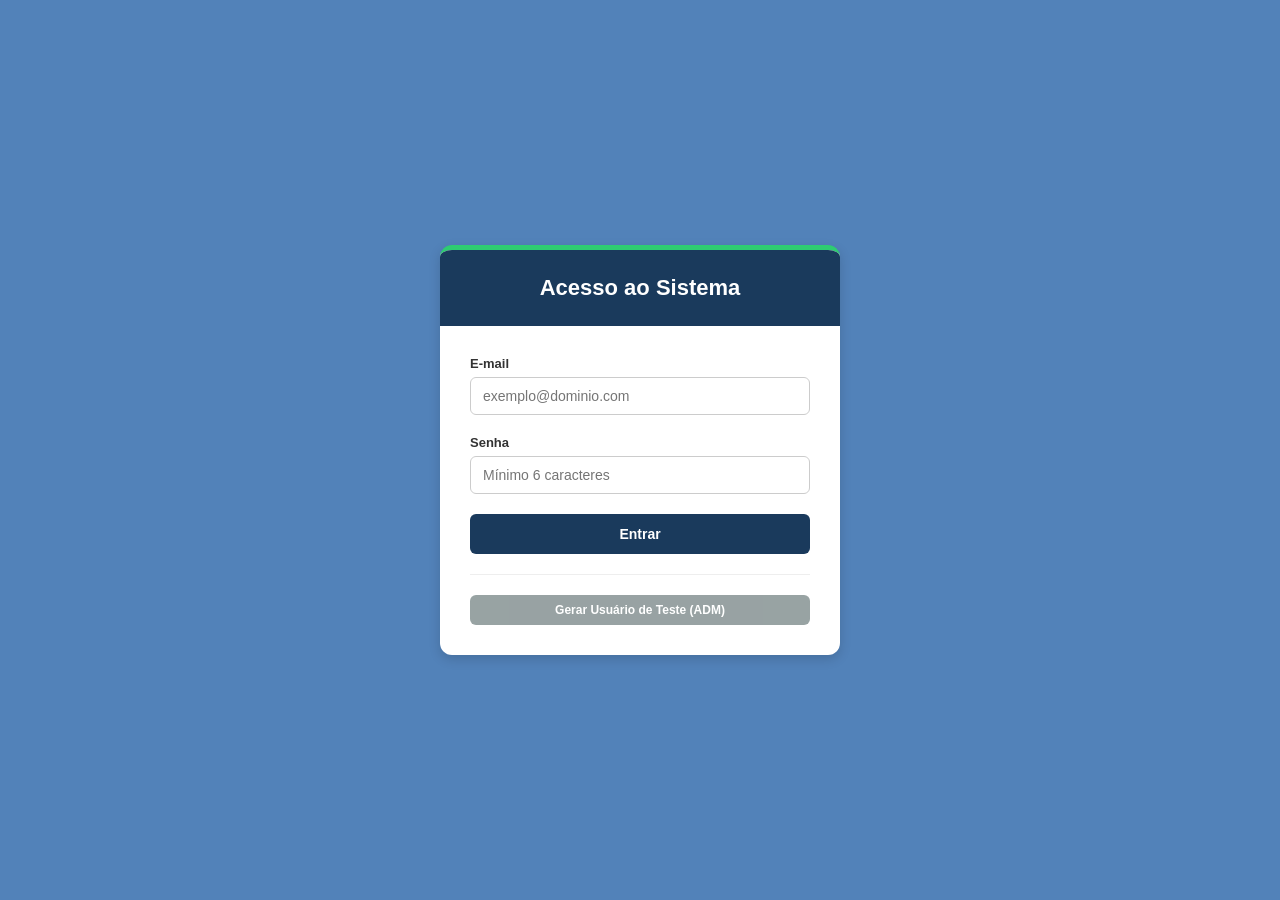
<file: index.html>
<!DOCTYPE html>
<html lang="en">
<head>
    <meta charset="UTF-8">
    <meta name="viewport" content="width=device-width, initial-scale=1.0">
    <meta http-equiv="refresh" content="0; url=home/login.html">
    <title>Login</title>
</head>
<body>
    <div>
        <input type="email" name="email" id="email" placeholder="email">
        <input type="password" name="password" id="pass" placeholder="senha">
        <button id="submit">Login</button>
        <button id="database">load database</button>
    </div>
    <link rel="stylesheet" href="css/login.css">
    <script src="js/login.js"></script>
</body>
</html>
</file>
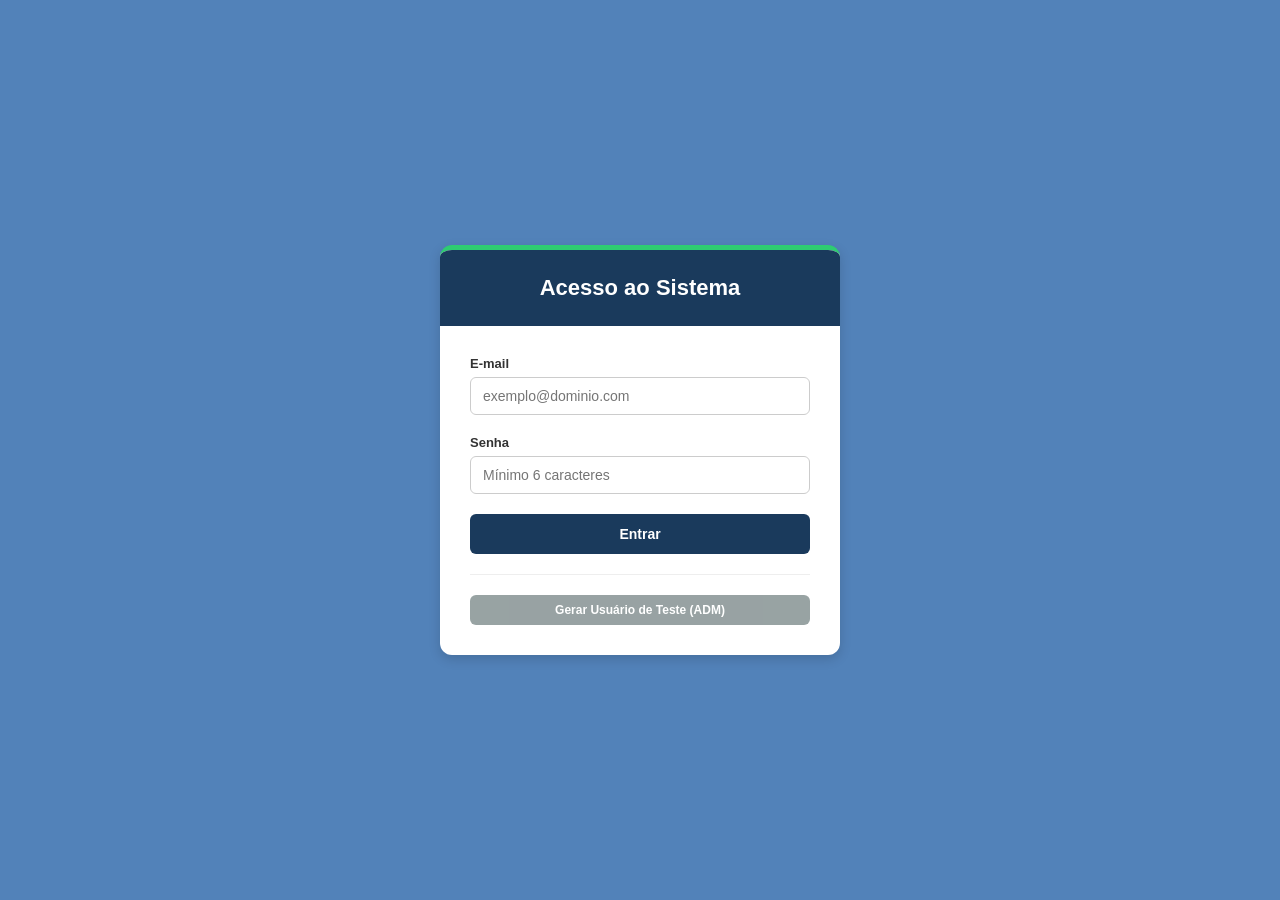
<file: home/index.html>
<!DOCTYPE html>
<html lang="pt-BR">
<head>
    <meta charset="UTF-8">
    <meta name="viewport" content="width=device-width, initial-scale=1.0">
    <title>Dashboard - Sistema de Gestão</title>
    <link rel="stylesheet" href="../css/index.css">
</head>
<body>
    <div class="container">
        <div class="header">
            <h1>Dashboard Analítico</h1>
            <p class="subtitulo">Bem-vindo, <span id="usuario-nome">...</span></p>
        </div>

        <nav class="menu-navegacao">
            <ul class="nav-links">
                <li><a href="alunos.html">Controle de Alunos</a></li>
                <li><a href="crudAvaliadoresAvaliacoes.html">Avaliadores e Avaliações</a></li>
                <li><a href="crudCursosPeriodosTurmas.html">Cursos, Períodos e Turmas</a></li> 
                <li><a href="crudProfessoresCoordenadores.html">Professores e Coordenadores</a></li> 
                <li><a href="crudprojetos.html">Gerenciamento de Projetos</a></li>
                <li><a href="estandes.html">Estandes e Horários</a></li>
                <li><a href="grupos.html">Grupos de Projeto</a></li>
            </ul>
            <button id="btn-logout">Sair</button>
        </nav>

        <div class="tabela-container">
            <div class="content-placeholder">
                <h2>Selecione uma opção no menu acima.</h2>
                <p>Você está logado no sistema de gestão acadêmica.</p>
            </div>
        </div>
    </div>

    <script src="../js/home.js"></script>
</body>
</html>
</file>
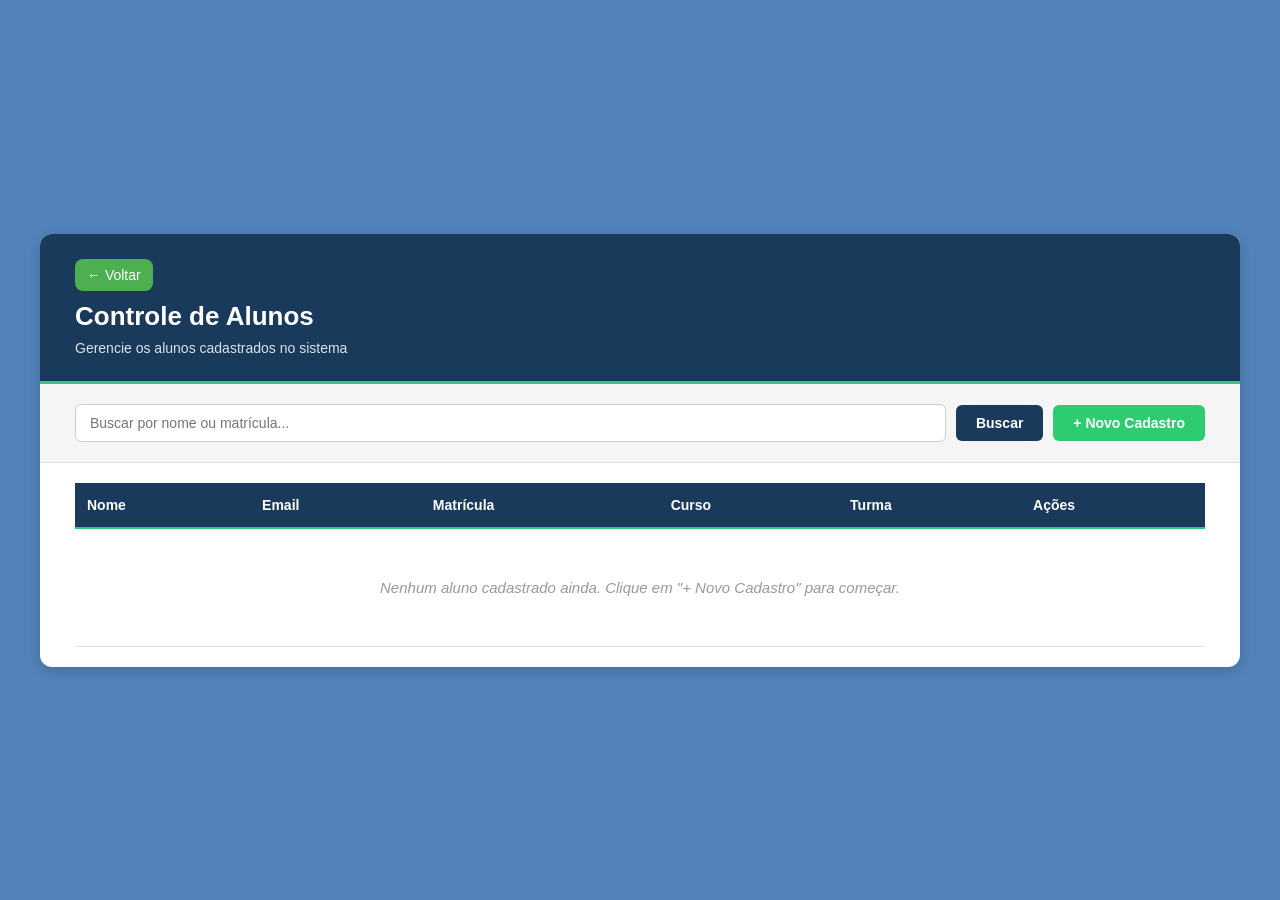
<file: home/alunos.html>
<!DOCTYPE html>
<html lang="pt-BR">

<head>
    <meta charset="UTF-8">
    <meta name="viewport" content="width=device-width, initial-scale=1.0">
    <title>Gestão de Alunos</title>
    <link rel="stylesheet" href="../css/alunos.css">
</head>

<body>
    <div class="container">
        <div class="header">
            <button class="btn-voltar" onclick="voltar()">← Voltar</button>

            <h1>Controle de Alunos</h1>
            <p class="subtitulo">Gerencie os alunos cadastrados no sistema</p>
        </div>

        <div class="barra-ferramentas">
            <div class="busca-container">
                <div class="input-group">
                    <input type="text" id="busca" placeholder="Buscar por nome ou matrícula...">
                    <button type="button" id="btnBuscar" class="btn-busca">Buscar</button>
                    <button type="button" class="btn-novo" onclick="abrirFormulario()">+ Novo Cadastro</button>
                </div>
            </div>
        </div>

        <div class="tabela-container">
            <table>
                <thead>
                    <tr>
                        <th>Nome</th>
                        <th>Email</th>
                        <th>Matrícula</th>
                        <th>Curso</th>
                        <th>Turma</th>
                        <th>Ações</th>
                    </tr>
                </thead>
                <tbody id="tabelaAlunos"></tbody>
            </table>
        </div>

        <div class="form-section" id="formSection" style="display:none;">
            <div class="form-header">
                <h2 id="tituloForm">Novo Cadastro</h2>
            </div>

            <form id="formAluno">
                <input type="hidden" id="id">

                <div class="form-row">
                    <div class="form-field">
                        <label for="nome">Nome completo</label>
                        <input type="text" id="nome" placeholder="Digite o nome completo" required>
                    </div>
                    <div class="form-field">
                        <label for="email">E-mail</label>
                        <input type="email" id="email" placeholder="exemplo@dominio.com" required>
                    </div>
                </div>

                <div class="form-row">
                    <div class="form-field">
                        <label for="senha">Senha</label>
                        <input type="password" id="senha" placeholder="Mínimo 6 caracteres">
                    </div>
                    <div class="form-field">
                        <label for="matricula">Matrícula</label>
                        <input type="text" id="matricula" placeholder="Número de matrícula" required>
                    </div>
                </div>

                <div class="form-row">
                    <div class="form-field">
                        <label for="curso_id">Curso</label>
                        <select id="curso_id" required>
                            <option value="">Selecione um curso</option>
                        </select>
                    </div>
                    <div class="form-field">
                        <label for="turma_id">Turma</label>
                        <select id="turma_id" required>
                            <option value="">Selecione uma turma</option>
                        </select>
                    </div>
                </div>

                <div class="form-acoes">
                    <button type="submit" class="btn-salvar">Salvar</button>
                    <button type="button" class="btn-cancelar" onclick="cancelarFormulario()">Cancelar</button>
                </div>
            </form>
        </div>
    </div>

    <script src="../js/alunos.js"></script>
</body>

</html>
</file>
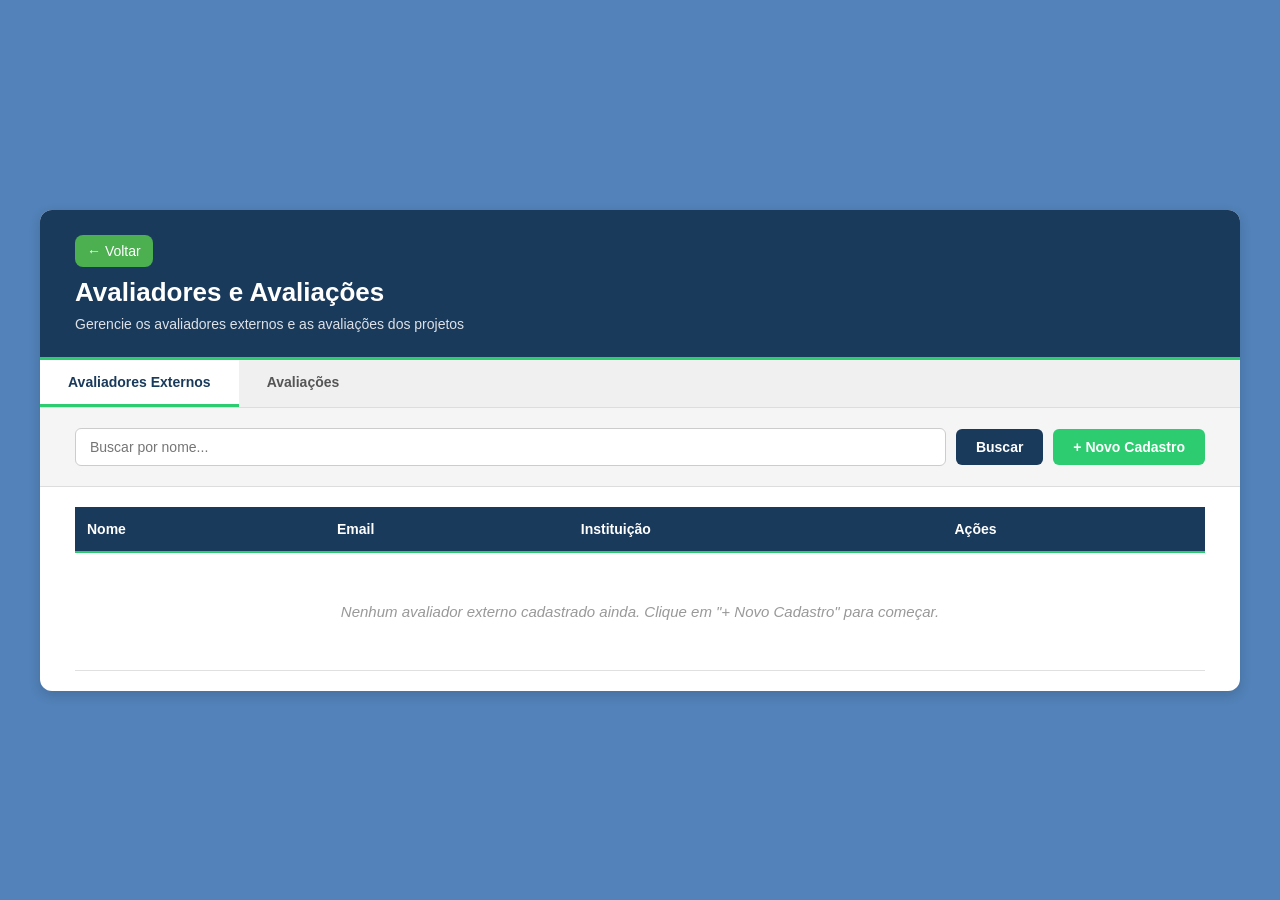
<file: home/crudAvaliadoresAvaliacoes.html>
<!DOCTYPE html>
<html lang="pt-BR">

<head>
    <meta charset="UTF-8">
    <meta name="viewport" content="width=device-width, initial-scale=1.0">
    <title>Gestão de Avaliadores e Avaliações</title>
    <link rel="stylesheet" href="../css/crudAvaliadoresAvaliacoes.css">
</head>

<body>
    <div class="container">

        <div class="header">
            <button class="btn-voltar" onclick="voltar()">← Voltar</button>

            <h1>Avaliadores e Avaliações</h1>
            <p class="subtitulo">Gerencie os avaliadores externos e as avaliações dos projetos</p>
        </div>

        <div class="abas">
            <button class="aba ativa" onclick="trocarAba('avaliadores')">Avaliadores Externos</button>
            <button class="aba" onclick="trocarAba('avaliacoes')">Avaliações</button>
        </div>

        <div class="barra-ferramentas">
            <div class="busca-container">
                <div class="input-group">
                    <input type="text" id="busca" placeholder="Buscar por nome...">
                    <button type="button" id="btnBuscar" class="btn-busca">Buscar</button>
                    <button type="button" class="btn-novo" onclick="abrirFormulario()">+ Novo Cadastro</button>
                </div>
            </div>
        </div>

        <div id="secao-avaliadores">
            <div class="tabela-container">
                <table>
                    <thead>
                        <tr>
                            <th>Nome</th>
                            <th>Email</th>
                            <th>Instituição</th>
                            <th>Ações</th>
                        </tr>
                    </thead>
                    <tbody id="tabelaAvaliadores"></tbody>
                </table>
            </div>

            <div class="form-section" id="formSectionAvaliador">
                <div class="form-header">
                    <h2 id="tituloFormAvaliador">Novo Avaliador Externo</h2>
                </div>
                <form id="formAvaliador">
                    <input type="hidden" id="avaliadorId">
                    <div class="form-row">
                        <div class="form-field">
                            <label for="avaliadorNome">Nome</label>
                            <input type="text" id="avaliadorNome" placeholder="Mínimo 3 caracteres" required>
                        </div>
                        <div class="form-field">
                            <label for="avaliadorEmail">Email</label>
                            <input type="email" id="avaliadorEmail" placeholder="exemplo@dominio.com" required>
                        </div>
                    </div>
                    <div class="form-row">
                        <div class="form-field">
                            <label for="avaliadorSenha">Senha</label>
                            <input type="password" id="avaliadorSenha" placeholder="Mínimo 6 caracteres">
                        </div>
                        <div class="form-field">
                            <label for="avaliadorInstituicao">Instituição</label>
                            <input type="text" id="avaliadorInstituicao" placeholder="Mínimo 3 caracteres" required>
                        </div>
                    </div>
                    <div class="form-acoes">
                        <button type="submit" class="btn-salvar">Salvar</button>
                        <button type="button" class="btn-cancelar" onclick="cancelarFormulario()">Cancelar</button>
                    </div>
                </form>
            </div>
        </div>

        <div id="secao-avaliacoes" style="display:none;">
            <div class="tabela-container">
                <table>
                    <thead>
                        <tr>
                            <th>Projeto</th>
                            <th>Avaliador</th>
                            <th>Nota</th>
                            <th>Comentário</th>
                            <th>Ações</th>
                        </tr>
                    </thead>
                    <tbody id="tabelaAvaliacoes"></tbody>
                </table>
            </div>

            <div class="form-section" id="formSectionAvaliacao">
                <div class="form-header">
                    <h2 id="tituloFormAvaliacao">Nova Avaliação</h2>
                </div>
                <form id="formAvaliacao">
                    <input type="hidden" id="avaliacaoId">
                    <div class="form-row">
                        <div class="form-field">
                            <label for="avaliacaoProjeto">Projeto</label>
                            <select id="avaliacaoProjeto" required>
                                <option value="">Selecione um projeto</option>
                            </select>
                        </div>
                        <div class="form-field">
                            <label for="avaliacaoAvaliador">Avaliador</label>
                            <select id="avaliacaoAvaliador" required>
                                <option value="">Selecione um avaliador</option>
                            </select>
                        </div>
                    </div>
                    <div class="form-row">
                        <div class="form-field">
                            <label for="avaliacaoNota">Nota (0 a 10)</label>
                            <input type="number" id="avaliacaoNota" min="0" max="10" step="0.1" placeholder="Ex: 8.5"
                                required>
                        </div>
                        <div class="form-field">
                            <label class="opcional" for="avaliacaoComentario">Comentário (opcional)</label>
                            <textarea id="avaliacaoComentario" maxlength="500" rows="3"
                                placeholder="Máximo 500 caracteres"></textarea>
                        </div>
                    </div>
                    <div class="form-acoes">
                        <button type="submit" class="btn-salvar">Salvar</button>
                        <button type="button" class="btn-cancelar" onclick="cancelarFormulario()">Cancelar</button>
                    </div>
                </form>
            </div>
        </div>

    </div>

    <div id="modalExclusao" class="modal">
        <div class="modal-content">
            <div class="modal-header">
                <h3>Confirmar Exclusão</h3>
            </div>
            <div class="modal-body">
                <p>Tem certeza que deseja excluir <strong id="modalNomeItem"></strong>?</p>
                <p>Esta ação não poderá ser desfeita.</p>
            </div>
            <div class="modal-footer">
                <button class="btn-cancelar-modal" onclick="fecharModal()">Cancelar</button>
                <button class="btn-confirmar" onclick="confirmarExclusao()">Excluir</button>
            </div>
        </div>
    </div>

    <script src="../js/crudAvaliadoresAvaliacoes.js"></script>
</body>

</html>
</file>
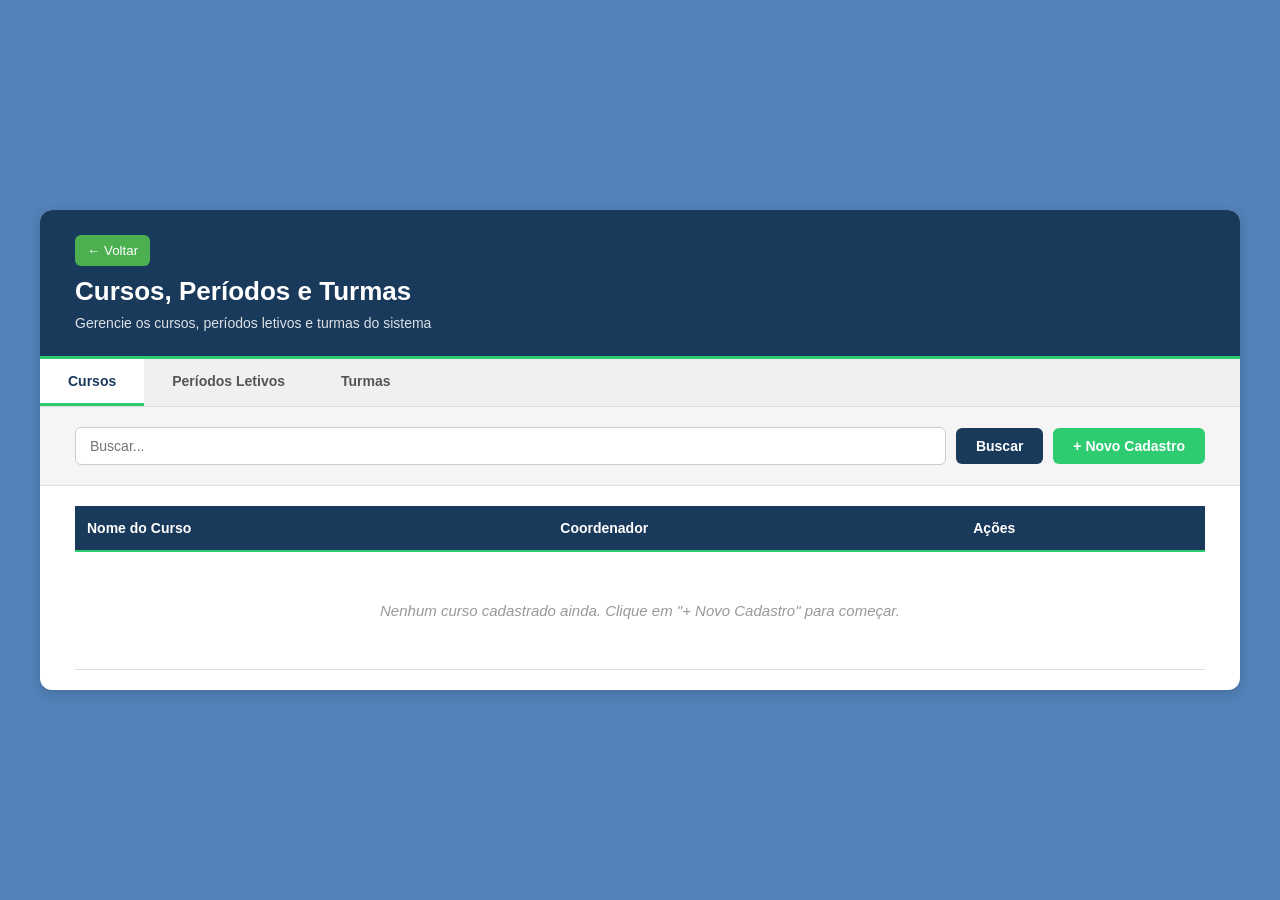
<file: home/crudCursosPeriodosTurmas.html>
<!DOCTYPE html>
<html lang="pt-BR">

<head>
    <meta charset="UTF-8">
    <meta name="viewport" content="width=device-width, initial-scale=1.0">
    <title>Gestão de Cursos, Períodos e Turmas</title>
    <link rel="stylesheet" href="../css/crudCursosPeriodosTurmas.css">
</head>

<body>
    <div class="container">
        <div class="header">
            <button class="btn-voltar" onclick="voltarPagina()">← Voltar</button>
            
            <h1>Cursos, Períodos e Turmas</h1>
            <p class="subtitulo">Gerencie os cursos, períodos letivos e turmas do sistema</p>
        </div>

        <div class="abas">
            <button class="aba ativa" onclick="trocarAba('cursos')">Cursos</button>
            <button class="aba" onclick="trocarAba('periodos')">Períodos Letivos</button>
            <button class="aba" onclick="trocarAba('turmas')">Turmas</button>
        </div>

        <div class="barra-ferramentas">
            <div class="busca-container">
                <div class="input-group">
                    <input type="text" id="busca" placeholder="Buscar...">
                    <button type="button" id="btnBuscar" class="btn-busca">Buscar</button>
                    <button type="button" class="btn-novo" onclick="abrirFormulario()">+ Novo Cadastro</button>
                </div>
            </div>
        </div>

        <div id="secao-cursos">
            <div class="tabela-container">
                <table>
                    <thead>
                        <tr>
                            <th>Nome do Curso</th>
                            <th>Coordenador</th>
                            <th>Ações</th>
                        </tr>
                    </thead>
                    <tbody id="tabelaCursos"></tbody>
                </table>
            </div>

            <div class="form-section" id="formSectionCurso">
                <div class="form-header">
                    <h2 id="tituloFormCurso">Novo Curso</h2>
                </div>
                <form id="formCurso">
                    <input type="hidden" id="cursoId">
                    <div class="form-row">
                        <div class="form-field">
                            <label for="cursoNome">Nome do Curso</label>
                            <input type="text" id="cursoNome" placeholder="Mínimo 3 caracteres" required>
                        </div>
                        <div class="form-field">
                            <label class="opcional" for="cursoCoordenador">Coordenador</label>
                            <select id="cursoCoordenador">
                                <option value="">Selecione um coordenador</option>
                            </select>
                        </div>
                    </div>
                    <div class="form-acoes">
                        <button type="submit" class="btn-salvar">Salvar</button>
                        <button type="button" class="btn-cancelar" onclick="cancelarFormulario()">Cancelar</button>
                    </div>
                </form>
            </div>
        </div>

        <div id="secao-periodos" style="display:none;">
            <div class="tabela-container">
                <table>
                    <thead>
                        <tr>
                            <th>Ano</th>
                            <th>Semestre</th>
                            <th>Ações</th>
                        </tr>
                    </thead>
                    <tbody id="tabelaPeriodos"></tbody>
                </table>
            </div>

            <div class="form-section" id="formSectionPeriodo">
                <div class="form-header">
                    <h2 id="tituloFormPeriodo">Novo Período Letivo</h2>
                </div>
                <form id="formPeriodo">
                    <input type="hidden" id="periodoId">
                    <div class="form-row">
                        <div class="form-field">
                            <label for="periodoAno">Ano</label>
                            <input type="number" id="periodoAno" min="2020" max="2030" placeholder="2020 a 2030"
                                required>
                        </div>
                        <div class="form-field">
                            <label for="periodoSemestre">Semestre</label>
                            <select id="periodoSemestre" required>
                                <option value="">Selecione...</option>
                                <option value="1">1º Semestre</option>
                                <option value="2">2º Semestre</option>
                            </select>
                        </div>
                    </div>
                    <div class="form-acoes">
                        <button type="submit" class="btn-salvar">Salvar</button>
                        <button type="button" class="btn-cancelar" onclick="cancelarFormulario()">Cancelar</button>
                    </div>
                </form>
            </div>
        </div>

        <div id="secao-turmas" style="display:none;">
            <div class="tabela-container">
                <table>
                    <thead>
                        <tr>
                            <th>Curso</th>
                            <th>Período Letivo</th>
                            <th>Ações</th>
                        </tr>
                    </thead>
                    <tbody id="tabelaTurmas"></tbody>
                </table>
            </div>

            <div class="form-section" id="formSectionTurma">
                <div class="form-header">
                    <h2 id="tituloFormTurma">Nova Turma</h2>
                </div>
                <form id="formTurma">
                    <input type="hidden" id="turmaId">
                    <div class="form-row">
                        <div class="form-field">
                            <label for="turmaCurso">Curso</label>
                            <select id="turmaCurso" required>
                                <option value="">Selecione um curso</option>
                            </select>
                        </div>
                        <div class="form-field">
                            <label for="turmaPeriodo">Período Letivo</label>
                            <select id="turmaPeriodo" required>
                                <option value="">Selecione um período</option>
                            </select>
                        </div>
                    </div>
                    <div class="form-acoes">
                        <button type="submit" class="btn-salvar">Salvar</button>
                        <button type="button" class="btn-cancelar" onclick="cancelarFormulario()">Cancelar</button>
                    </div>
                </form>
            </div>
        </div>

    </div>

    <script src="../js/crudCursosPeriodosTurmas.js"></script>
</body>

</html>
</file>
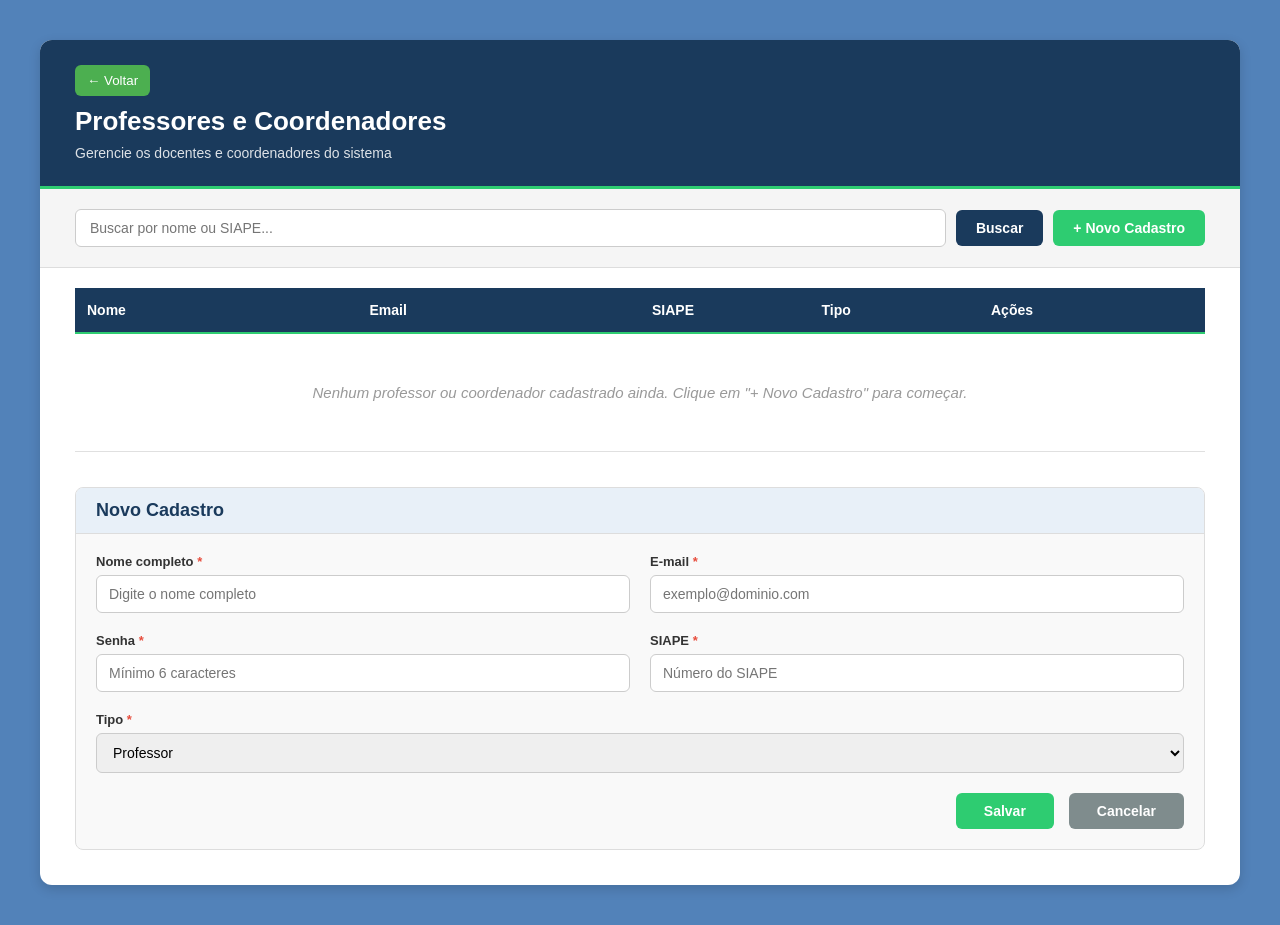
<file: home/crudProfessoresCoordenadores.html>
<!DOCTYPE html>
<html lang="pt-BR">

<head>
    <meta charset="UTF-8">
    <meta name="viewport" content="width=device-width, initial-scale=1.0">
    <title>Gestão de Professores e Coordenadores</title>
    <link rel="stylesheet" href="../css/crudProfessoresCoordenadores.css">
</head>

<body>
    <div class="container">
        <div class="header">
            <button class="btn-voltar" onclick="voltarPagina()">← Voltar</button>
            
            <h1>Professores e Coordenadores</h1>
            <p class="subtitulo">Gerencie os docentes e coordenadores do sistema</p>
        </div>

        <div class="barra-ferramentas">
            <div class="busca-container">
                <div class="input-group">
                    <input type="text" id="busca" placeholder="Buscar por nome ou SIAPE...">
                    <button type="button" id="btnBuscar" class="btn-busca">Buscar</button>
                    <button type="button" class="btn-novo" onclick="abrirFormulario()">+ Novo Cadastro</button>
                </div>
            </div>
        </div>

        <div class="tabela-container">
            <table>
                <thead>
                    <tr>
                        <th>Nome</th>
                        <th>Email</th>
                        <th>SIAPE</th>
                        <th>Tipo</th>
                        <th>Ações</th>
                    </tr>
                </thead>
                <tbody id="tabelaProfessores"></tbody>
            </table>
        </div>

        <div class="form-section" id="formSection">
            <div class="form-header">
                <h2 id="tituloForm">Novo Cadastro</h2>
            </div>

            <form id="formProfessor">
                <input type="hidden" id="id">

                <div class="form-row">
                    <div class="form-field">
                        <label for="nome">Nome completo</label>
                        <input type="text" id="nome" placeholder="Digite o nome completo" required>
                    </div>
                    <div class="form-field">
                        <label for="email">E-mail</label>
                        <input type="email" id="email" placeholder="exemplo@dominio.com" required>
                    </div>
                </div>

                <div class="form-row">
                    <div class="form-field">
                        <label for="senha">Senha</label>
                        <input type="password" id="senha" placeholder="Mínimo 6 caracteres" required>
                    </div>
                    <div class="form-field">
                        <label for="siape">SIAPE</label>
                        <input type="text" id="siape" placeholder="Número do SIAPE" required>
                    </div>
                </div>

                <div class="form-row">
                    <div class="form-field">
                        <label for="tipo">Tipo</label>
                        <select id="tipo">
                            <option value="professor">Professor</option>
                            <option value="coordenador">Coordenador</option>
                        </select>
                    </div>
                    <div class="form-field" id="cursoContainer">
                        <label for="curso">Curso (para coordenador)</label>
                        <select id="curso">
                            <option value="">Selecione um curso</option>
                        </select>
                    </div>
                </div>

                <div class="form-acoes">
                    <button type="submit" class="btn-salvar">Salvar</button>
                    <button type="button" class="btn-cancelar" onclick="cancelarFormulario()">Cancelar</button>
                </div>
            </form>
        </div>
    </div>

    <script src="../js/crudProfessoresCoordenadores.js"></script>
</body>

</html>
</file>
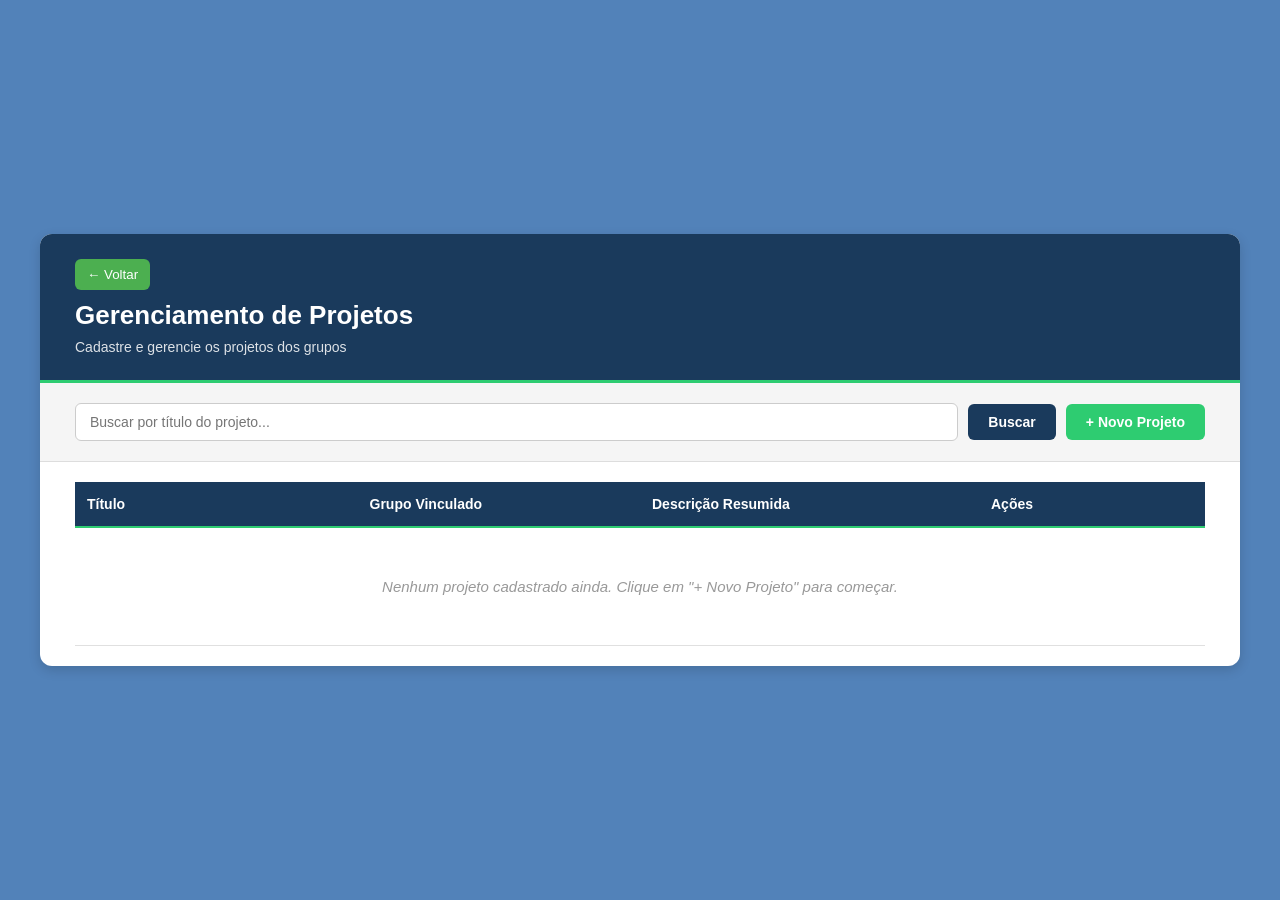
<file: home/crudprojetos.html>
<!DOCTYPE html>
<html lang="pt-BR">

<head>
    <meta charset="UTF-8">
    <meta name="viewport" content="width=device-width, initial-scale=1.0">
    <title>Gestão de Projetos</title>
    <link rel="stylesheet" href="../css/crudProjetos.css">
</head>

<body>
    <div class="container">
        <div class="header">
            <button class="btn-voltar" onclick="voltarPagina()">← Voltar</button>
            
            <h1>Gerenciamento de Projetos</h1>
            <p class="subtitulo">Cadastre e gerencie os projetos dos grupos</p>
        </div>

        <div class="barra-ferramentas">
            <div class="busca-container">
                <div class="input-group">
                    <input type="text" id="busca" placeholder="Buscar por título do projeto...">
                    <button type="button" id="btnBuscar" class="btn-busca">Buscar</button>
                    <button type="button" class="btn-novo" onclick="abrirFormulario()">+ Novo Projeto</button>
                </div>
            </div>
        </div>

        <div class="tabela-container">
            <table>
                <thead>
                    <tr>
                        <th>Título</th>
                        <th>Grupo Vinculado</th>
                        <th>Descrição Resumida</th>
                        <th>Ações</th>
                    </tr>
                </thead>
                <tbody id="tabelaProjetos"></tbody>
            </table>
        </div>

        <div class="form-section" id="formSection" style="display: none;">
            <div class="form-header">
                <h2 id="tituloForm">Novo Projeto</h2>
            </div>

            <form id="formProjeto">
                <input type="hidden" id="id">

                <div class="form-row">
                    <div class="form-field">
                        <label for="titulo">Título do Projeto</label>
                        <input type="text" id="titulo" placeholder="Digite o título (mínimo 5 caracteres)" required>
                    </div>
                    <div class="form-field">
                        <label for="grupo_id">Grupo</label>
                        <select id="grupo_id" required>
                            <option value="">Selecione um grupo</option>
                        </select>
                    </div>
                </div>

                <div class="form-row">
                    <div class="form-field">
                        <label for="descricao">Descrição</label>
                        <textarea id="descricao" rows="4"
                            placeholder="Digite a descrição do projeto (mínimo 10 caracteres)" required></textarea>
                    </div>
                </div>

                <div class="form-acoes">
                    <button type="submit" class="btn-salvar">Salvar</button>
                    <button type="button" class="btn-cancelar" onclick="cancelarFormulario()">Cancelar</button>
                </div>
            </form>
        </div>
    </div>

    <div id="modalExclusao" class="modal">
        <div class="modal-content">
            <div class="modal-header">
                <h3>Confirmar Exclusão</h3>
            </div>
            <div class="modal-body">
                <p>Tem certeza que deseja excluir o projeto <strong id="projetoTitulo"></strong>?</p>
                <p>Esta ação não poderá ser desfeita.</p>
            </div>
            <div class="modal-footer">
                <button class="btn-cancelar-modal" onclick="fecharModalExclusao()">Cancelar</button>
                <button class="btn-confirmar" onclick="confirmarExclusao()">Excluir</button>
            </div>
        </div>
    </div>

    <script src="../js/crudProjetos.js"></script>
</body>

</html>
</file>
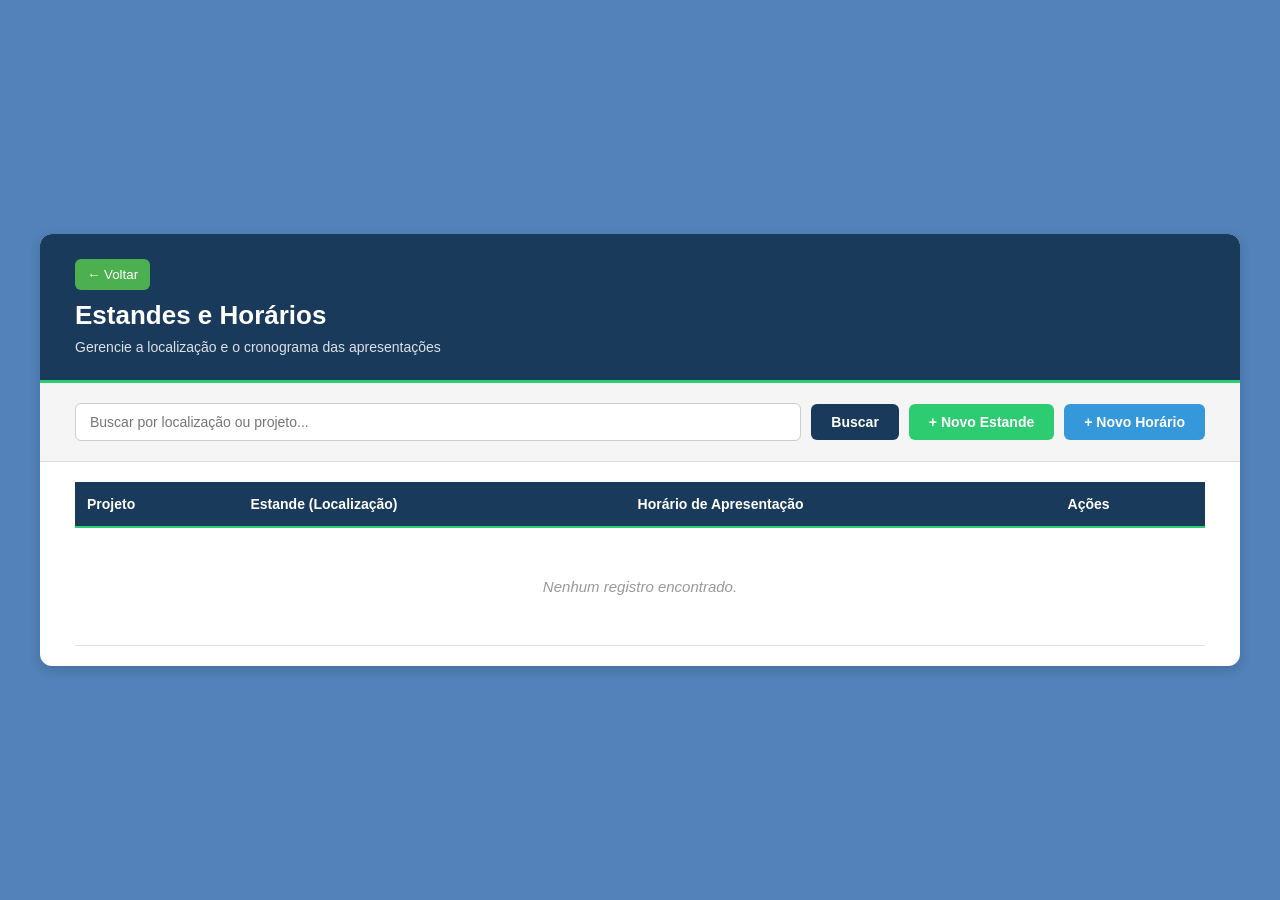
<file: home/estandes.html>
<!DOCTYPE html>
<html lang="pt-BR">

<head>
    <meta charset="UTF-8">
    <meta name="viewport" content="width=device-width, initial-scale=1.0">
    <title>Gestão de Estandes e Horários</title>
    <link rel="stylesheet" href="../css/estandes.css">
</head>

<body>
    <div class="container">
        <div class="header">
            <button class="btn-voltar" onclick="voltarPagina()">← Voltar</button>
            
            <h1>Estandes e Horários</h1>
            <p class="subtitulo">Gerencie a localização e o cronograma das apresentações</p>
        </div>

        <div class="barra-ferramentas">
            <div class="busca-container">
                <div class="input-group">
                    <input type="text" id="busca" placeholder="Buscar por localização ou projeto...">
                    <button type="button" class="btn-busca" onclick="listarTudo()">Buscar</button>
                    <button type="button" class="btn-novo" onclick="abrirFormEstande()">+ Novo Estande</button>
                    <button type="button" class="btn-novo" style="background-color: #3498db;"
                        onclick="abrirFormHorario()">+ Novo Horário</button>
                </div>
            </div>
        </div>

        <div class="tabela-container">
            <table>
                <thead>
                    <tr>
                        <th>Projeto</th>
                        <th>Estande (Localização)</th>
                        <th>Horário de Apresentação</th>
                        <th>Ações</th>
                    </tr>
                </thead>
                <tbody id="tabelaEstandesHorarios"></tbody>
            </table>
        </div>

        <div class="form-section" id="formEdicaoSection" style="display: none;">
            <div class="form-header">
                <h2>Editar Estande / Horário</h2>
            </div>
            <form id="formEdicao">
                <div class="form-row">
                    <div class="form-field">
                        <label for="edit_localizacao">Localização do Estande</label>
                        <input type="text" id="edit_localizacao" placeholder="Deixe em branco para não alterar">
                    </div>
                    <div class="form-field">
                        <label for="edit_data_hora">Data e Hora de Apresentação</label>
                        <input type="datetime-local" id="edit_data_hora">
                    </div>
                </div>
                <div class="form-acoes">
                    <button type="submit" class="btn-salvar">Salvar</button>
                    <button type="button" class="btn-cancelar" onclick="fecharForms()">Cancelar</button>
                </div>
            </form>
        </div>

        <div class="form-section" id="formEstandeSection" style="display: none;">
            <div class="form-header">
                <h2>Configurar Estande</h2>
            </div>
            <form id="formEstande">
                <div class="form-row">
                    <div class="form-field">
                        <label for="localizacao">Localização</label>
                        <input type="text" id="localizacao" placeholder="Mínimo 3 caracteres" required>
                    </div>
                    <div class="form-field">
                        <label for="projeto_id_estande">Projeto</label>
                        <select id="projeto_id_estande" required></select>
                    </div>
                </div>
                <div class="form-acoes">
                    <button type="submit" class="btn-salvar">Salvar Estande</button>
                    <button type="button" class="btn-cancelar" onclick="fecharForms()">Cancelar</button>
                </div>
            </form>
        </div>

        <div class="form-section" id="formHorarioSection" style="display: none;">
            <div class="form-header">
                <h2>Agendar Horário</h2>
            </div>
            <form id="formHorario">
                <div class="form-row">
                    <div class="form-field">
                        <label for="data_hora">Data e Hora</label>
                        <input type="datetime-local" id="data_hora" required>
                    </div>
                    <div class="form-field">
                        <label for="projeto_id_horario">Projeto</label>
                        <select id="projeto_id_horario" required></select>
                    </div>
                </div>
                <div class="form-acoes">
                    <button type="submit" class="btn-salvar">Agendar</button>
                    <button type="button" class="btn-cancelar" onclick="fecharForms()">Cancelar</button>
                </div>
            </form>
        </div>
    </div>

    <script src="../js/estandes.js"></script>
</body>

</html>
</file>
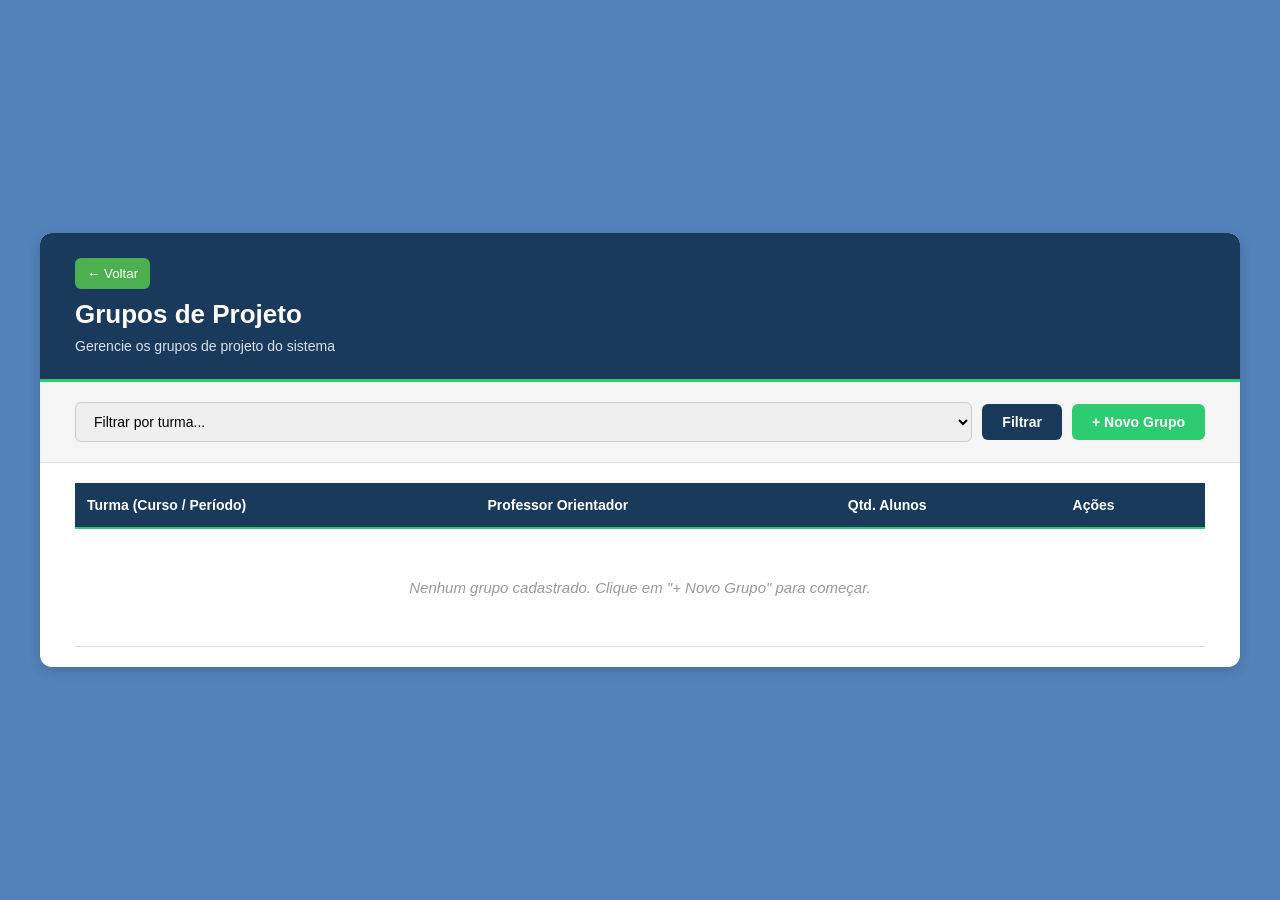
<file: home/grupos.html>
<!DOCTYPE html>
<html lang="pt-BR">

<head>
    <meta charset="UTF-8">
    <meta name="viewport" content="width=device-width, initial-scale=1.0">
    <title>Gestão de Grupos de Projeto</title>
    <link rel="stylesheet" href="../css/grupos.css">
</head>

<body>
    <div class="container">
        <div class="header">
            <button class="btn-voltar" onclick="voltarPagina()">← Voltar</button>
            
            <h1>Grupos de Projeto</h1>
            <p class="subtitulo">Gerencie os grupos de projeto do sistema</p>
        </div>

        <div class="barra-ferramentas">
            <div class="busca-container">
                <div class="input-group">
                    <select id="filtraTurma">
                        <option value="">Filtrar por turma...</option>
                    </select>
                    <button type="button" id="btnFiltrar" class="btn-busca">Filtrar</button>
                    <button type="button" class="btn-novo" onclick="abrirFormulario()">+ Novo Grupo</button>
                </div>
            </div>
        </div>

        <div class="tabela-container">
            <table>
                <thead>
                    <tr>
                        <th>Turma (Curso / Período)</th>
                        <th>Professor Orientador</th>
                        <th>Qtd. Alunos</th>
                        <th>Ações</th>
                    </tr>
                </thead>
                <tbody id="tabelaGrupos"></tbody>
            </table>
        </div>

        <div class="form-section" id="formSection" style="display:none;">
            <div class="form-header">
                <h2 id="tituloForm">Novo Grupo</h2>
            </div>

            <form id="formGrupo">
                <input type="hidden" id="id">

                <div class="form-row">
                    <div class="form-field">
                        <label for="turma_id">Turma</label>
                        <select id="turma_id" required>
                            <option value="">Selecione uma turma</option>
                        </select>
                    </div>
                    <div class="form-field">
                        <label for="orientador_id">Professor Orientador</label>
                        <select id="orientador_id" required>
                            <option value="">Selecione um professor</option>
                        </select>
                    </div>
                </div>

                <div class="form-row">
                    <div class="form-field full-width">
                        <label for="alunos">Alunos <span class="hint">(selecione entre 2 e 6 alunos)</span></label>
                        <div id="alunosContainer" class="alunos-lista">
                            <p class="hint-selecione">Selecione uma turma para ver os alunos disponíveis.</p>
                        </div>
                    </div>
                </div>

                <div class="form-acoes">
                    <button type="submit" class="btn-salvar">Salvar</button>
                    <button type="button" class="btn-cancelar" onclick="cancelarFormulario()">Cancelar</button>
                </div>
            </form>
        </div>
    </div>

    <script src="../js/grupos.js"></script>
</body>

</html>
</file>
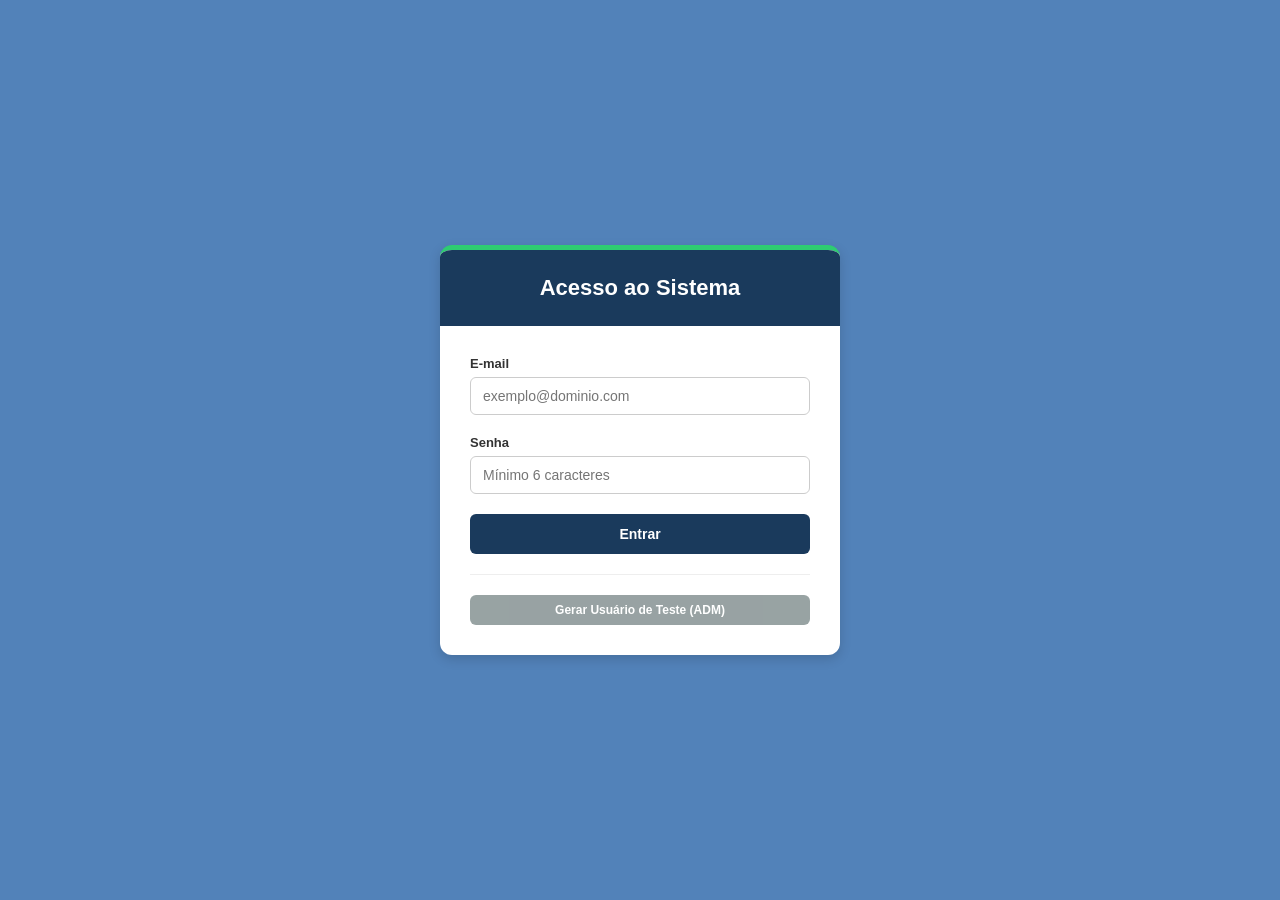
<file: home/login.html>
<!DOCTYPE html>
<html lang="pt-br">
<head>
    <meta charset="UTF-8">
    <meta name="viewport" content="width=device-width, initial-scale=1.0">
    <title>Login - Dashboard Analítico</title>
    <link rel="stylesheet" href="../css/login.css">
</head>
<body>

    <div class="login-container">
        <div class="login-header">
            <h2>Acesso ao Sistema</h2>
        </div>

        <div class="login-content">
            <div class="input-group">
                <label for="email">E-mail</label>
                <input type="email" id="email" placeholder="exemplo@dominio.com" required>
            </div>

            <div class="input-group">
                <label for="pass">Senha</label>
                <input type="password" id="pass" placeholder="Mínimo 6 caracteres" required>
            </div>

            <button type="button" id="submit">Entrar</button>

            <hr>
            
            <button type="button" id="database">Gerar Usuário de Teste (ADM)</button>
        </div>
    </div>

    <script src="../js/login.js"></script>
</body>
</html>
</file>
<file: css/login.css>
* {
    margin: 0;
    padding: 0;
    box-sizing: border-box;
}

body {
    font-family: 'Segoe UI', Tahoma, Geneva, Verdana, sans-serif;
    background-color: #5282b9;
    min-height: 100vh;
    display: flex;
    align-items: center;
    justify-content: center;
    padding: 20px;
}

.login-container {
    background: white;
    width: 100%;
    max-width: 400px;
    border-radius: 12px;
    box-shadow: 0 4px 12px rgba(0, 0, 0, 0.15);
    overflow: hidden;
    border-top: 5px solid #2ecc71;
}

.login-header {
    background-color: #1a3a5c;
    color: white;
    padding: 25px;
    text-align: center;
}

.login-header h2 {
    font-size: 22px;
    font-weight: 600;
}

.login-content {
    padding: 30px;
}

.input-group {
    margin-bottom: 20px;
}

.input-group label {
    display: block;
    margin-bottom: 6px;
    font-weight: 600;
    color: #333;
    font-size: 13px;
}

.input-group input {
    width: 100%;
    padding: 10px 12px;
    border: 1px solid #ccc;
    border-radius: 6px;
    font-size: 14px;
    transition: all 0.2s ease;
}

.input-group input:focus {
    outline: none;
    border-color: #2ecc71;
    box-shadow: 0 0 0 2px rgba(46, 204, 113, 0.1);
}

#submit {
    width: 100%;
    background-color: #1a3a5c;
    color: white;
    border: none;
    padding: 12px;
    border-radius: 6px;
    font-size: 14px;
    font-weight: 600;
    cursor: pointer;
    transition: background-color 0.2s ease;
}

#submit:hover {
    background-color: #0f2a44;
}

hr {
    border: 0;
    border-top: 1px solid #eee;
    margin: 20px 0;
}

#database {
    width: 100%;
    background-color: #7f8c8d;
    color: white;
    border: none;
    padding: 8px;
    border-radius: 6px;
    font-size: 12px;
    font-weight: 600;
    cursor: pointer;
    opacity: 0.8;
}

#database:hover {
    background-color: #6c7a7a;
}
</file>
<file: css/index.css>
* {
    margin: 0;
    padding: 0;
    box-sizing: border-box;
}

body {
    font-family: 'Segoe UI', Tahoma, Geneva, Verdana, sans-serif;
    background-color: #5282b9;
    min-height: 100vh;
    display: flex;
    align-items: center;
    justify-content: center;
    padding: 20px;
}

.container {
    background: white;
    width: 100%;
    max-width: 800px;
    border-radius: 12px;
    box-shadow: 0 4px 12px rgba(0, 0, 0, 0.15);
    overflow: hidden;
    border-top: 5px solid #2ecc71;
}

.header {
    background-color: #1a3a5c;
    color: white;
    padding: 25px;
    text-align: center;
}

.header h1 {
    font-size: 24px;
    margin-bottom: 5px;
}

.subtitulo {
    font-size: 14px;
    opacity: 0.8;
}

.menu-navegacao {
    padding: 30px;
}

.nav-links {
    list-style: none;
    display: grid;
    grid-template-columns: repeat(auto-fit, minmax(180px, 1fr));
    gap: 15px;
    margin-bottom: 30px;
}

.nav-links li a {
    display: block;
    background-color: #f8f9fa;
    color: #1a3a5c;
    text-decoration: none;
    padding: 15px;
    border-radius: 8px;
    text-align: center;
    font-weight: 600;
    border: 1px solid #eee;
    transition: all 0.2s ease;
}

.nav-links li a:hover {
    background-color: #e8f0f8;
    border-color: #1a3a5c;
    transform: translateY(-2px);
}

.admin-link a {
    border-left: 4px solid #2ecc71 !important;
}

#btn-logout {
    width: 100%;
    background-color: #e74c3c;
    color: white;
    border: none;
    padding: 12px;
    border-radius: 6px;
    font-size: 14px;
    font-weight: 600;
    cursor: pointer;
    transition: background-color 0.2s ease;
}

#btn-logout:hover {
    background-color: #c0392b;
}

.tabela-container {
    padding: 20px 30px 40px;
    text-align: center;
    color: #666;
    border-top: 1px solid #eee;
}
</file>
<file: css/alunos.css>
* {
    margin: 0;
    padding: 0;
    box-sizing: border-box;
}

body {
    font-family: 'Segoe UI', Tahoma, Geneva, Verdana, sans-serif;
    background-color: #5282b9;
    min-height: 100vh;
    padding: 40px 20px;
    display: flex;
    align-items: center;
    justify-content: center;
}

.container {
    max-width: 1200px;
    width: 100%;
    margin: 0 auto;
    background: white;
    border-radius: 12px;
    box-shadow: 0 4px 12px rgba(0, 0, 0, 0.15);
    overflow: hidden;
}

.header {
    background-color: #1a3a5c;
    color: white;
    padding: 25px 35px;
    border-bottom: 3px solid #2ecc71;
}

.btn-voltar {
    background-color: #4CAF50;
    color: white;
    border: none;
    padding: 8px 12px;
    border-radius: 8px;
    cursor: pointer;
    font-size: 14px;
    margin-bottom: 10px;
}

.btn-voltar:hover {
    background-color: #3e8e41;
}

.header h1 {
    font-size: 26px;
    font-weight: 600;
    margin-bottom: 8px;
}

.subtitulo {
    font-size: 14px;
    opacity: 0.85;
}

.barra-ferramentas {
    padding: 20px 35px;
    background: #f5f5f5;
    border-bottom: 1px solid #ddd;
}

.busca-container {
    width: 100%;
}

.input-group {
    display: flex;
    gap: 10px;
    align-items: center;
    flex-wrap: wrap;
}

#busca {
    flex: 2;
    min-width: 200px;
    padding: 10px 14px;
    border: 1px solid #ccc;
    border-radius: 6px;
    font-size: 14px;
    transition: all 0.2s ease;
}

#busca:focus {
    outline: none;
    border-color: #2ecc71;
    box-shadow: 0 0 0 2px rgba(46, 204, 113, 0.1);
}

.btn-busca {
    background-color: #1a3a5c;
    color: white;
    border: none;
    padding: 10px 20px;
    border-radius: 6px;
    font-size: 14px;
    font-weight: 600;
    cursor: pointer;
    transition: background-color 0.2s ease;
    white-space: nowrap;
}

.btn-busca:hover {
    background-color: #0f2a44;
}

.btn-novo {
    background-color: #2ecc71;
    color: white;
    border: none;
    padding: 10px 20px;
    border-radius: 6px;
    font-size: 14px;
    font-weight: 600;
    cursor: pointer;
    transition: background-color 0.2s ease;
    white-space: nowrap;
}

.btn-novo:hover {
    background-color: #27ae60;
}

.tabela-container {
    padding: 0 35px;
    overflow-x: auto;
}

table {
    width: 100%;
    border-collapse: collapse;
    margin: 20px 0;
    min-width: 750px;
}

th {
    background-color: #1a3a5c;
    color: white;
    padding: 14px 12px;
    text-align: left;
    font-weight: 600;
    font-size: 14px;
    border-bottom: 2px solid #2ecc71;
}

td {
    padding: 12px 12px;
    border-bottom: 1px solid #e0e0e0;
    font-size: 14px;
    color: #333;
    vertical-align: middle;
}

tr:hover {
    background-color: #f9f9f9;
}

.mensagem-vazia td {
    text-align: center;
    padding: 50px 20px;
    color: #999;
    font-style: italic;
    font-size: 15px;
}

td button {
    padding: 6px 14px;
    margin: 0 4px;
    border: none;
    border-radius: 4px;
    cursor: pointer;
    font-size: 12px;
    font-weight: 500;
    transition: all 0.2s ease;
}

td button:first-child {
    background-color: #1a3a5c;
    color: white;
}

td button:first-child:hover {
    background-color: #0f2a44;
    transform: scale(1.02);
}

td button:last-child {
    background-color: #e74c3c;
    color: white;
}

td button:last-child:hover {
    background-color: #c0392b;
    transform: scale(1.02);
}

.form-section {
    background: #f9f9f9;
    margin: 15px 35px 35px 35px;
    border-radius: 8px;
    border: 1px solid #ddd;
    overflow: hidden;
}

.form-header {
    background: #e8f0f8;
    padding: 12px 20px;
    border-bottom: 1px solid #ddd;
}

.form-header h2 {
    color: #1a3a5c;
    font-size: 18px;
    font-weight: 600;
}

form {
    padding: 20px;
}

.form-row {
    display: flex;
    gap: 20px;
    margin-bottom: 20px;
    flex-wrap: wrap;
}

.form-field {
    flex: 1;
    min-width: 200px;
}

.form-field label {
    display: block;
    margin-bottom: 6px;
    font-weight: 600;
    color: #333;
    font-size: 13px;
}

.form-field label::after {
    content: " *";
    color: #e74c3c;
}

.form-field input,
.form-field select {
    width: 100%;
    padding: 10px 12px;
    border: 1px solid #ccc;
    border-radius: 6px;
    font-size: 14px;
    transition: all 0.2s ease;
}

.form-field input:focus,
.form-field select:focus {
    outline: none;
    border-color: #2ecc71;
    box-shadow: 0 0 0 2px rgba(46, 204, 113, 0.1);
}

.form-acoes {
    display: flex;
    gap: 15px;
    margin-top: 20px;
    justify-content: flex-end;
}

.btn-salvar {
    background-color: #2ecc71;
    color: white;
    border: none;
    padding: 10px 28px;
    border-radius: 6px;
    font-size: 14px;
    font-weight: 600;
    cursor: pointer;
    transition: background-color 0.2s ease;
}

.btn-salvar:hover {
    background-color: #27ae60;
}

.btn-cancelar {
    background-color: #7f8c8d;
    color: white;
    border: none;
    padding: 10px 28px;
    border-radius: 6px;
    font-size: 14px;
    font-weight: 600;
    cursor: pointer;
    transition: background-color 0.2s ease;
}

.btn-cancelar:hover {
    background-color: #6c7a7a;
}

@media (max-width: 768px) {
    body {
        padding: 20px 15px;
    }

    .header {
        padding: 18px 20px;
    }

    .header h1 {
        font-size: 20px;
    }

    .barra-ferramentas {
        padding: 15px 20px;
    }

    .input-group {
        flex-direction: column;
        width: 100%;
    }

    #busca, .btn-busca, .btn-novo {
        width: 100%;
        min-width: auto;
    }

    .tabela-container {
        padding: 0 20px;
    }

    table {
        min-width: 600px;
    }

    .form-section {
        margin: 15px 20px 25px 20px;
    }

    form {
        padding: 15px;
    }

    .form-row {
        flex-direction: column;
        gap: 15px;
    }

    .form-acoes {
        flex-direction: column;
    }

    .btn-salvar, .btn-cancelar {
        width: 100%;
    }
}

html { scroll-behavior: smooth; }
button:focus, input:focus, select:focus { outline: none; }
</file>
<file: css/crudAvaliadoresAvaliacoes.css>
* {
 margin: 0;
 padding: 0;
 box-sizing: border-box;
}

body {
 font-family: 'Segoe UI', Tahoma, Geneva, Verdana, sans-serif;
 background-color: #5282b9;
 min-height: 100vh;
 padding: 40px 20px;
 display: flex;
 align-items: center;
 justify-content: center;
}

.container {
 max-width: 1200px;
 width: 100%;
 margin: 0 auto;
 background: white;
 border-radius: 12px;
 box-shadow: 0 4px 12px rgba(0, 0, 0, 0.15);
 overflow: hidden;
}

.header {
 background-color: #1a3a5c;
 color: white;
 padding: 25px 35px;
 border-bottom: 3px solid #2ecc71;
}

.btn-voltar {
    background-color: #4CAF50;
    color: white;
    border: none;
    padding: 8px 12px;
    border-radius: 8px;
    cursor: pointer;
    font-size: 14px;
    margin-bottom: 10px;
}

.btn-voltar:hover {
    background-color: #3e8e41;
}

.header h1 {
 font-size: 26px;
 font-weight: 600;
 margin-bottom: 8px;
}

.subtitulo {
 font-size: 14px;
 opacity: 0.85;
}

.abas {
 display: flex;
 background: #f0f0f0;
 border-bottom: 1px solid #ddd;
}

.aba {
 padding: 14px 28px;
 font-size: 14px;
 font-weight: 600;
 cursor: pointer;
 border: none;
 background: transparent;
 color: #555;
 border-bottom: 3px solid transparent;
 transition: all 0.2s ease;
}

.aba:hover {
 background: #e0e0e0;
 color: #1a3a5c;
}

.aba.ativa {
 color: #1a3a5c;
 border-bottom: 3px solid #2ecc71;
 background: white;
}

.barra-ferramentas {
 padding: 20px 35px;
 background: #f5f5f5;
 border-bottom: 1px solid #ddd;
}

.busca-container {
 width: 100%;
}

.input-group {
 display: flex;
 gap: 10px;
 align-items: center;
 flex-wrap: wrap;
}

#busca {
 flex: 2;
 min-width: 200px;
 padding: 10px 14px;
 border: 1px solid #ccc;
 border-radius: 6px;
 font-size: 14px;
 transition: all 0.2s ease;
}

#busca:focus {
 outline: none;
 border-color: #2ecc71;
 box-shadow: 0 0 0 2px rgba(46, 204, 113, 0.1);
}

.btn-busca {
 background-color: #1a3a5c;
 color: white;
 border: none;
 padding: 10px 20px;
 border-radius: 6px;
 font-size: 14px;
 font-weight: 600;
 cursor: pointer;
 transition: background-color 0.2s ease;
 white-space: nowrap;
}

.btn-busca:hover {
 background-color: #0f2a44;
}

.btn-novo {
 background-color: #2ecc71;
 color: white;
 border: none;
 padding: 10px 20px;
 border-radius: 6px;
 font-size: 14px;
 font-weight: 600;
 cursor: pointer;
 transition: background-color 0.2s ease;
 white-space: nowrap;
}

.btn-novo:hover {
 background-color: #27ae60;
}

.tabela-container {
 padding: 0 35px;
 overflow-x: auto;
}

table {
 width: 100%;
 border-collapse: collapse;
 margin: 20px 0;
 min-width: 600px;
}

th {
 background-color: #1a3a5c;
 color: white;
 padding: 14px 12px;
 text-align: left;
 font-weight: 600;
 font-size: 14px;
 border-bottom: 2px solid #2ecc71;
}

td {
 padding: 12px 12px;
 border-bottom: 1px solid #e0e0e0;
 font-size: 14px;
 color: #333;
 vertical-align: middle;
}

tr:hover {
 background-color: #f9f9f9;
}

.mensagem-vazia td {
 text-align: center;
 padding: 50px 20px;
 color: #999;
 font-style: italic;
 font-size: 15px;
}

.badge-avaliador {
 background-color: #3498db;
 color: white;
 padding: 5px 12px;
 border-radius: 20px;
 font-size: 12px;
 font-weight: 500;
 display: inline-block;
 text-align: center;
 min-width: 100px;
}

.badge-externo {
 background-color: #9b59b6;
 color: white;
 padding: 5px 12px;
 border-radius: 20px;
 font-size: 12px;
 font-weight: 500;
 display: inline-block;
 text-align: center;
 min-width: 100px;
}

.badge-nota {
 background-color: #1a3a5c;
 color: white;
 padding: 5px 12px;
 border-radius: 20px;
 font-size: 12px;
 font-weight: 600;
 display: inline-block;
 text-align: center;
 min-width: 50px;
}

.action-buttons {
 display: flex;
 gap: 8px;
 flex-wrap: wrap;
}

td button {
 padding: 6px 14px;
 margin: 0 4px;
 border: none;
 border-radius: 4px;
 cursor: pointer;
 font-size: 12px;
 font-weight: 500;
 transition: all 0.2s ease;
}

td button:first-child {
 background-color: #1a3a5c;
 color: white;
}

td button:first-child:hover {
 background-color: #0f2a44;
 transform: scale(1.02);
}

td button:last-child {
 background-color: #e74c3c;
 color: white;
}

td button:last-child:hover {
 background-color: #c0392b;
 transform: scale(1.02);
}

.form-section {
 background: #f9f9f9;
 margin: 15px 35px 35px 35px;
 border-radius: 8px;
 border: 1px solid #ddd;
 overflow: hidden;
 display: none;
}

.form-header {
 background: #e8f0f8;
 padding: 12px 20px;
 border-bottom: 1px solid #ddd;
}

.form-header h2 {
 color: #1a3a5c;
 font-size: 18px;
 font-weight: 600;
}

form {
 padding: 20px;
}

.form-row {
 display: flex;
 gap: 20px;
 margin-bottom: 20px;
 flex-wrap: wrap;
}

.form-field {
 flex: 1;
 min-width: 200px;
}

.form-field label {
 display: block;
 margin-bottom: 6px;
 font-weight: 600;
 color: #333;
 font-size: 13px;
}

.form-field label::after {
 content: " *";
 color: #e74c3c;
}

.form-field label.opcional::after {
 content: "";
}

.form-field input,
.form-field select,
.form-field textarea {
 width: 100%;
 padding: 10px 12px;
 border: 1px solid #ccc;
 border-radius: 6px;
 font-size: 14px;
 transition: all 0.2s ease;
 font-family: inherit;
}

.form-field textarea {
 resize: vertical;
 min-height: 80px;
}

.form-field input:focus,
.form-field select:focus,
.form-field textarea:focus {
 outline: none;
 border-color: #2ecc71;
 box-shadow: 0 0 0 2px rgba(46, 204, 113, 0.1);
}

.form-acoes {
 display: flex;
 gap: 15px;
 margin-top: 20px;
 justify-content: flex-end;
}

.btn-salvar {
 background-color: #2ecc71;
 color: white;
 border: none;
 padding: 10px 28px;
 border-radius: 6px;
 font-size: 14px;
 font-weight: 600;
 cursor: pointer;
 transition: background-color 0.2s ease;
}

.btn-salvar:hover {
 background-color: #27ae60;
}

.btn-cancelar {
 background-color: #7f8c8d;
 color: white;
 border: none;
 padding: 10px 28px;
 border-radius: 6px;
 font-size: 14px;
 font-weight: 600;
 cursor: pointer;
 transition: background-color 0.2s ease;
}

.btn-cancelar:hover {
 background-color: #6c7a7a;
}

.modal {
 display: none;
 position: fixed;
 z-index: 1000;
 left: 0;
 top: 0;
 width: 100%;
 height: 100%;
 background-color: rgba(0, 0, 0, 0.5);
 align-items: center;
 justify-content: center;
}

.modal-content {
 background-color: white;
 border-radius: 12px;
 padding: 0;
 max-width: 450px;
 width: 90%;
 box-shadow: 0 4px 20px rgba(0, 0, 0, 0.2);
 animation: modalSlideIn 0.3s ease;
}

@keyframes modalSlideIn {
 from { transform: translateY(-50px); opacity: 0; }
 to   { transform: translateY(0);    opacity: 1; }
}

.modal-header {
 background-color: #e74c3c;
 color: white;
 padding: 18px 20px;
 border-radius: 12px 12px 0 0;
}

.modal-header h3 {
 font-size: 18px;
 font-weight: 600;
 margin: 0;
}

.modal-body {
 padding: 20px;
 color: #333;
 font-size: 14px;
 line-height: 1.5;
}

.modal-body p {
 margin-bottom: 10px;
}

.modal-footer {
 padding: 15px 20px;
 display: flex;
 gap: 10px;
 justify-content: flex-end;
 border-top: 1px solid #e0e0e0;
}

.modal-footer button {
 padding: 8px 20px;
 border: none;
 border-radius: 6px;
 cursor: pointer;
 font-size: 14px;
 font-weight: 600;
 transition: all 0.2s ease;
}

.btn-confirmar {
 background-color: #e74c3c;
 color: white;
}

.btn-confirmar:hover {
 background-color: #c0392b;
}

.btn-cancelar-modal {
 background-color: #95a5a6;
 color: white;
}

.btn-cancelar-modal:hover {
 background-color: #7f8c8d;
}

select option:disabled {
 color: #999;
 font-style: italic;
}

@media (max-width: 768px) {
 body { padding: 20px 15px; }

 .header { padding: 18px 20px; }
 .header h1 { font-size: 20px; }
 .subtitulo { font-size: 12px; }

 .aba { padding: 10px 16px; font-size: 13px; }

 .barra-ferramentas { padding: 15px 20px; }

 .input-group { flex-direction: column; width: 100%; }
 #busca, .btn-busca, .btn-novo { width: 100%; min-width: auto; }

 .tabela-container { padding: 0 20px; }
 table { min-width: 500px; }
 th { padding: 10px 8px; font-size: 12px; }
 td { padding: 10px 8px; font-size: 12px; }
 td button { padding: 4px 10px; font-size: 11px; }

 .form-section { margin: 15px 20px 25px 20px; }
 form { padding: 15px; }
 .form-row { flex-direction: column; gap: 15px; }
 .form-acoes { flex-direction: column; }
 .btn-salvar, .btn-cancelar { width: 100%; }
}

html { scroll-behavior: smooth; }

button:focus, input:focus, select:focus, textarea:focus { outline: none; }
</file>
<file: css/crudCursosPeriodosTurmas.css>
* {
 margin: 0;
 padding: 0;
 box-sizing: border-box;
}

body {
 font-family: 'Segoe UI', Tahoma, Geneva, Verdana, sans-serif;
 background-color: #5282b9;
 min-height: 100vh;
 padding: 40px 20px;
 display: flex;
 align-items: center;
 justify-content: center;
}

.container {
 max-width: 1200px;
 width: 100%;
 margin: 0 auto;
 background: white;
 border-radius: 12px;
 box-shadow: 0 4px 12px rgba(0, 0, 0, 0.15);
 overflow: hidden;
}

.header {
 background-color: #1a3a5c;
 color: white;
 padding: 25px 35px;
 border-bottom: 3px solid #2ecc71;
}

.btn-voltar {
    background-color: #4CAF50;
    color: white;
    border: none;
    padding: 8px 12px;
    margin-bottom: 10px;
    cursor: pointer;
    border-radius: 6px;
}

.btn-voltar:hover {
    background-color: #3e8e41;
}

.header h1 {
 font-size: 26px;
 font-weight: 600;
 margin-bottom: 8px;
}

.subtitulo {
 font-size: 14px;
 opacity: 0.85;
}

.abas {
 display: flex;
 background: #f0f0f0;
 border-bottom: 1px solid #ddd;
}

.aba {
 padding: 14px 28px;
 font-size: 14px;
 font-weight: 600;
 cursor: pointer;
 border: none;
 background: transparent;
 color: #555;
 border-bottom: 3px solid transparent;
 transition: all 0.2s ease;
}

.aba:hover {
 background: #e0e0e0;
 color: #1a3a5c;
}

.aba.ativa {
 color: #1a3a5c;
 border-bottom: 3px solid #2ecc71;
 background: white;
}

.barra-ferramentas {
 padding: 20px 35px;
 background: #f5f5f5;
 border-bottom: 1px solid #ddd;
}

.busca-container {
 width: 100%;
}

.input-group {
 display: flex;
 gap: 10px;
 align-items: center;
 flex-wrap: wrap;
}

#busca {
 flex: 2;
 min-width: 200px;
 padding: 10px 14px;
 border: 1px solid #ccc;
 border-radius: 6px;
 font-size: 14px;
 transition: all 0.2s ease;
}

#busca:focus {
 outline: none;
 border-color: #2ecc71;
 box-shadow: 0 0 0 2px rgba(46, 204, 113, 0.1);
}

.btn-busca {
 background-color: #1a3a5c;
 color: white;
 border: none;
 padding: 10px 20px;
 border-radius: 6px;
 font-size: 14px;
 font-weight: 600;
 cursor: pointer;
 transition: background-color 0.2s ease;
 white-space: nowrap;
}

.btn-busca:hover {
 background-color: #0f2a44;
}

.btn-novo {
 background-color: #2ecc71;
 color: white;
 border: none;
 padding: 10px 20px;
 border-radius: 6px;
 font-size: 14px;
 font-weight: 600;
 cursor: pointer;
 transition: background-color 0.2s ease;
 white-space: nowrap;
}

.btn-novo:hover {
 background-color: #27ae60;
}

.tabela-container {
 padding: 0 35px;
 overflow-x: auto;
}

table {
 width: 100%;
 border-collapse: collapse;
 margin: 20px 0;
 min-width: 500px;
}

th {
 background-color: #1a3a5c;
 color: white;
 padding: 14px 12px;
 text-align: left;
 font-weight: 600;
 font-size: 14px;
 border-bottom: 2px solid #2ecc71;
}

td {
 padding: 12px 12px;
 border-bottom: 1px solid #e0e0e0;
 font-size: 14px;
 color: #333;
 vertical-align: middle;
}

tr:hover {
 background-color: #f9f9f9;
}

.mensagem-vazia td {
 text-align: center;
 padding: 50px 20px;
 color: #999;
 font-style: italic;
 font-size: 15px;
}

td button {
 padding: 6px 14px;
 margin: 0 4px;
 border: none;
 border-radius: 4px;
 cursor: pointer;
 font-size: 12px;
 font-weight: 500;
 transition: all 0.2s ease;
}

td button:first-child {
 background-color: #1a3a5c;
 color: white;
}

td button:first-child:hover {
 background-color: #0f2a44;
 transform: scale(1.02);
}

td button:last-child {
 background-color: #e74c3c;
 color: white;
}

td button:last-child:hover {
 background-color: #c0392b;
 transform: scale(1.02);
}

.form-section {
 background: #f9f9f9;
 margin: 15px 35px 35px 35px;
 border-radius: 8px;
 border: 1px solid #ddd;
 overflow: hidden;
 display: none;
}

.form-header {
 background: #e8f0f8;
 padding: 12px 20px;
 border-bottom: 1px solid #ddd;
}

.form-header h2 {
 color: #1a3a5c;
 font-size: 18px;
 font-weight: 600;
}

form {
 padding: 20px;
}

.form-row {
 display: flex;
 gap: 20px;
 margin-bottom: 20px;
 flex-wrap: wrap;
}

.form-field {
 flex: 1;
 min-width: 200px;
}

.form-field label {
 display: block;
 margin-bottom: 6px;
 font-weight: 600;
 color: #333;
 font-size: 13px;
}

.form-field label::after {
 content: " *";
 color: #e74c3c;
}

.form-field label.opcional::after {
 content: "";
}

.form-field input,
.form-field select {
 width: 100%;
 padding: 10px 12px;
 border: 1px solid #ccc;
 border-radius: 6px;
 font-size: 14px;
 transition: all 0.2s ease;
}

.form-field input:focus,
.form-field select:focus {
 outline: none;
 border-color: #2ecc71;
 box-shadow: 0 0 0 2px rgba(46, 204, 113, 0.1);
}

.form-acoes {
 display: flex;
 gap: 15px;
 margin-top: 20px;
 justify-content: flex-end;
}

.btn-salvar {
 background-color: #2ecc71;
 color: white;
 border: none;
 padding: 10px 28px;
 border-radius: 6px;
 font-size: 14px;
 font-weight: 600;
 cursor: pointer;
 transition: background-color 0.2s ease;
}

.btn-salvar:hover {
 background-color: #27ae60;
}

.btn-cancelar {
 background-color: #7f8c8d;
 color: white;
 border: none;
 padding: 10px 28px;
 border-radius: 6px;
 font-size: 14px;
 font-weight: 600;
 cursor: pointer;
 transition: background-color 0.2s ease;
}

.btn-cancelar:hover {
 background-color: #6c7a7a;
}

@media (max-width: 768px) {
 body {
     padding: 20px 15px;
 }

 .header {
     padding: 18px 20px;
 }

 .header h1 {
     font-size: 20px;
 }

 .aba {
     padding: 10px 16px;
     font-size: 13px;
 }

 .barra-ferramentas {
     padding: 15px 20px;
 }

 .input-group {
     flex-direction: column;
     width: 100%;
 }

 #busca, .btn-busca, .btn-novo {
     width: 100%;
     min-width: auto;
 }

 .tabela-container {
     padding: 0 20px;
 }

 .form-section {
     margin: 15px 20px 25px 20px;
 }

 form {
     padding: 15px;
 }

 .form-row {
     flex-direction: column;
     gap: 15px;
 }

 .form-acoes {
     flex-direction: column;
 }

 .btn-salvar,
 .btn-cancelar {
     width: 100%;
 }
}

html {
 scroll-behavior: smooth;
}

button:focus,
input:focus,
select:focus {
 outline: none;
}
</file>
<file: css/crudProfessoresCoordenadores.css>
* {
    margin: 0;
    padding: 0;
    box-sizing: border-box;
}

body {
    font-family: 'Segoe UI', Tahoma, Geneva, Verdana, sans-serif;
    background-color: #5282b9;
    min-height: 100vh;
    padding: 40px 20px;
    display: flex;
    align-items: center;
    justify-content: center;
}

.container {
    max-width: 1200px;
    width: 100%;
    margin: 0 auto;
    background: white;
    border-radius: 12px;
    box-shadow: 0 4px 12px rgba(0, 0, 0, 0.15);
    overflow: hidden;
}

.header {
    background-color: #1a3a5c;
    color: white;
    padding: 25px 35px;
    border-bottom: 3px solid #2ecc71;
}

.btn-voltar {
    background-color: #4CAF50;
    color: white;
    border: none;
    padding: 8px 12px;
    margin-bottom: 10px;
    cursor: pointer;
    border-radius: 6px;
}

.btn-voltar:hover {
    background-color: #3e8e41;
}

.header h1 {
    font-size: 26px;
    font-weight: 600;
    margin-bottom: 8px;
}

.subtitulo {
    font-size: 14px;
    opacity: 0.85;
}

.barra-ferramentas {
    padding: 20px 35px;
    background: #f5f5f5;
    border-bottom: 1px solid #ddd;
}

.busca-container {
    width: 100%;
}

.input-group {
    display: flex;
    gap: 10px;
    align-items: center;
    flex-wrap: wrap;
}

#busca {
    flex: 2;
    min-width: 200px;
    padding: 10px 14px;
    border: 1px solid #ccc;
    border-radius: 6px;
    font-size: 14px;
    transition: all 0.2s ease;
}

#busca:focus {
    outline: none;
    border-color: #2ecc71;
    box-shadow: 0 0 0 2px rgba(46, 204, 113, 0.1);
}

.btn-busca {
    background-color: #1a3a5c;
    color: white;
    border: none;
    padding: 10px 20px;
    border-radius: 6px;
    font-size: 14px;
    font-weight: 600;
    cursor: pointer;
    transition: background-color 0.2s ease;
    white-space: nowrap;
}

.btn-busca:hover {
    background-color: #0f2a44;
}

.btn-novo {
    background-color: #2ecc71;
    color: white;
    border: none;
    padding: 10px 20px;
    border-radius: 6px;
    font-size: 14px;
    font-weight: 600;
    cursor: pointer;
    transition: background-color 0.2s ease;
    white-space: nowrap;
}

.btn-novo:hover {
    background-color: #27ae60;
}

.tabela-container {
    padding: 0 35px;
    overflow-x: auto;
}

table {
    width: 100%;
    border-collapse: collapse;
    margin: 20px 0;
    min-width: 650px;
}

th {
    background-color: #1a3a5c;
    color: white;
    padding: 14px 12px;
    text-align: left;
    font-weight: 600;
    font-size: 14px;
    border-bottom: 2px solid #2ecc71;
}

th:nth-child(1), td:nth-child(1) { width: 25%; } 
th:nth-child(2), td:nth-child(2) { width: 25%; }
th:nth-child(3), td:nth-child(3) { width: 15%; } 
th:nth-child(4), td:nth-child(4) { width: 15%; }
th:nth-child(5), td:nth-child(5) { width: 20%; }

td {
    padding: 12px 12px;
    border-bottom: 1px solid #e0e0e0;
    font-size: 14px;
    color: #333;
    vertical-align: middle;
}

tr:hover {
    background-color: #f9f9f9;
}

.mensagem-vazia td {
    text-align: center;
    padding: 50px 20px;
    color: #999;
    font-style: italic;
    font-size: 15px;
}

.badge-professor {
    background-color: #3498db;
    color: white;
    padding: 5px 12px;
    border-radius: 20px;
    font-size: 12px;
    font-weight: 500;
    display: inline-block;
    text-align: center;
    min-width: 90px;
}

.badge-coordenador {
    background-color: #2ecc71;
    color: white;
    padding: 5px 12px;
    border-radius: 20px;
    font-size: 12px;
    font-weight: 500;
    display: inline-block;
    text-align: center;
    min-width: 90px;
}

td button {
    padding: 6px 14px;
    margin: 0 4px;
    border: none;
    border-radius: 4px;
    cursor: pointer;
    font-size: 12px;
    font-weight: 500;
    transition: all 0.2s ease;
}

td button:first-child {
    background-color: #1a3a5c;
    color: white;
}

td button:first-child:hover {
    background-color: #0f2a44;
    transform: scale(1.02);
}

td button:last-child {
    background-color: #e74c3c;
    color: white;
}

td button:last-child:hover {
    background-color: #c0392b;
    transform: scale(1.02);
}

.form-section {
    background: #f9f9f9;
    margin: 15px 35px 35px 35px;
    border-radius: 8px;
    border: 1px solid #ddd;
    overflow: hidden;
}

.form-header {
    background: #e8f0f8;
    padding: 12px 20px;
    border-bottom: 1px solid #ddd;
}

.form-header h2 {
    color: #1a3a5c;
    font-size: 18px;
    font-weight: 600;
}

form {
    padding: 20px;
}

.form-row {
    display: flex;
    gap: 20px;
    margin-bottom: 20px;
    flex-wrap: wrap;
}

.form-field {
    flex: 1;
    min-width: 200px;
}

.form-field label {
    display: block;
    margin-bottom: 6px;
    font-weight: 600;
    color: #333;
    font-size: 13px;
}

.form-field label::after {
    content: " *";
    color: #e74c3c;
}

.form-field input,
.form-field select {
    width: 100%;
    padding: 10px 12px;
    border: 1px solid #ccc;
    border-radius: 6px;
    font-size: 14px;
    transition: all 0.2s ease;
}

.form-field input:focus,
.form-field select:focus {
    outline: none;
    border-color: #2ecc71;
    box-shadow: 0 0 0 2px rgba(46, 204, 113, 0.1);
}

.form-acoes {
    display: flex;
    gap: 15px;
    margin-top: 20px;
    justify-content: flex-end;
}

.btn-salvar {
    background-color: #2ecc71;
    color: white;
    border: none;
    padding: 10px 28px;
    border-radius: 6px;
    font-size: 14px;
    font-weight: 600;
    cursor: pointer;
    transition: background-color 0.2s ease;
}

.btn-salvar:hover {
    background-color: #27ae60;
}

.btn-cancelar {
    background-color: #7f8c8d;
    color: white;
    border: none;
    padding: 10px 28px;
    border-radius: 6px;
    font-size: 14px;
    font-weight: 600;
    cursor: pointer;
    transition: background-color 0.2s ease;
}

.btn-cancelar:hover {
    background-color: #6c7a7a;
}

@media (max-width: 768px) {
    body {
        padding: 20px 15px;
    }

    .header {
        padding: 18px 20px;
    }

    .header h1 {
        font-size: 20px;
    }

    .subtitulo {
        font-size: 12px;
    }

    .barra-ferramentas {
        padding: 15px 20px;
    }

    .input-group {
        flex-direction: column;
        width: 100%;
    }

    #busca {
        width: 100%;
        min-width: auto;
    }

    .btn-busca {
        width: 100%;
    }

    .btn-novo {
        width: 100%;
    }

    .tabela-container {
        padding: 0 20px;
    }

    table {
        min-width: 550px;
    }

    th {
        padding: 10px 8px;
        font-size: 12px;
    }

    td {
        padding: 10px 8px;
        font-size: 12px;
    }

    td button {
        padding: 4px 10px;
        font-size: 11px;
    }

    .badge-professor,
    .badge-coordenador {
        padding: 3px 8px;
        font-size: 11px;
        min-width: 75px;
    }

    .form-section {
        margin: 15px 20px 25px 20px;
    }

    form {
        padding: 15px;
    }

    .form-row {
        flex-direction: column;
        gap: 15px;
    }

    .form-acoes {
        flex-direction: column;
    }

    .btn-salvar,
    .btn-cancelar {
        width: 100%;
    }
}

html {
    scroll-behavior: smooth;
}

button:focus,
input:focus,
select:focus {
    outline: none;
}
</file>
<file: css/crudProjetos.css>
* {
    margin: 0;
    padding: 0;
    box-sizing: border-box;
}

body {
    font-family: 'Segoe UI', Tahoma, Geneva, Verdana, sans-serif;
    background-color: #5282b9;
    min-height: 100vh;
    padding: 40px 20px;
    display: flex;
    align-items: center;
    justify-content: center;
}

.container {
    max-width: 1200px;
    width: 100%;
    margin: 0 auto;
    background: white;
    border-radius: 12px;
    box-shadow: 0 4px 12px rgba(0, 0, 0, 0.15);
    overflow: hidden;
}

.header {
    background-color: #1a3a5c;
    color: white;
    padding: 25px 35px;
    border-bottom: 3px solid #2ecc71;
}

.btn-voltar {
    background-color: #4CAF50;
    color: white;
    border: none;
    padding: 8px 12px;
    margin-bottom: 10px;
    cursor: pointer;
    border-radius: 6px;
}

.btn-voltar:hover {
    background-color: #3e8e41;
}

.header h1 {
    font-size: 26px;
    font-weight: 600;
    margin-bottom: 8px;
}

.subtitulo {
    font-size: 14px;
    opacity: 0.85;
}

.barra-ferramentas {
    padding: 20px 35px;
    background: #f5f5f5;
    border-bottom: 1px solid #ddd;
}

.busca-container {
    width: 100%;
}

.input-group {
    display: flex;
    gap: 10px;
    align-items: center;
    flex-wrap: wrap;
}

#busca {
    flex: 2;
    min-width: 200px;
    padding: 10px 14px;
    border: 1px solid #ccc;
    border-radius: 6px;
    font-size: 14px;
    transition: all 0.2s ease;
}

#busca:focus {
    outline: none;
    border-color: #2ecc71;
    box-shadow: 0 0 0 2px rgba(46, 204, 113, 0.1);
}

.btn-busca {
    background-color: #1a3a5c;
    color: white;
    border: none;
    padding: 10px 20px;
    border-radius: 6px;
    font-size: 14px;
    font-weight: 600;
    cursor: pointer;
    transition: background-color 0.2s ease;
    white-space: nowrap;
}

.btn-busca:hover {
    background-color: #0f2a44;
}

.btn-novo {
    background-color: #2ecc71;
    color: white;
    border: none;
    padding: 10px 20px;
    border-radius: 6px;
    font-size: 14px;
    font-weight: 600;
    cursor: pointer;
    transition: background-color 0.2s ease;
    white-space: nowrap;
}

.btn-novo:hover {
    background-color: #27ae60;
}

.tabela-container {
    padding: 0 35px;
    overflow-x: auto;
}

table {
    width: 100%;
    border-collapse: collapse;
    margin: 20px 0;
    min-width: 650px;
}

th {
    background-color: #1a3a5c;
    color: white;
    padding: 14px 12px;
    text-align: left;
    font-weight: 600;
    font-size: 14px;
    border-bottom: 2px solid #2ecc71;
}

th:nth-child(1), td:nth-child(1) { width: 25%; }
th:nth-child(2), td:nth-child(2) { width: 25%; }
th:nth-child(3), td:nth-child(3) { width: 30%; }
th:nth-child(4), td:nth-child(4) { width: 20%; }

td {
    padding: 12px 12px;
    border-bottom: 1px solid #e0e0e0;
    font-size: 14px;
    color: #333;
    vertical-align: middle;
}

tr:hover {
    background-color: #f9f9f9;
}

.mensagem-vazia td {
    text-align: center;
    padding: 50px 20px;
    color: #999;
    font-style: italic;
    font-size: 15px;
}

.badge-grupo {
    background-color: #3498db;
    color: white;
    padding: 5px 12px;
    border-radius: 20px;
    font-size: 12px;
    font-weight: 500;
    display: inline-block;
    text-align: center;
    min-width: 100px;
}

.descricao-resumida {
    color: #555;
    font-size: 13px;
    line-height: 1.4;
}

td button {
    padding: 6px 14px;
    margin: 0 4px;
    border: none;
    border-radius: 4px;
    cursor: pointer;
    font-size: 12px;
    font-weight: 500;
    transition: all 0.2s ease;
}

td button:first-child {
    background-color: #1a3a5c;
    color: white;
}

td button:first-child:hover {
    background-color: #0f2a44;
    transform: scale(1.02);
}

td button:last-child {
    background-color: #e74c3c;
    color: white;
}

td button:last-child:hover {
    background-color: #c0392b;
    transform: scale(1.02);
}

.form-section {
    background: #f9f9f9;
    margin: 15px 35px 35px 35px;
    border-radius: 8px;
    border: 1px solid #ddd;
    overflow: hidden;
}

.form-header {
    background: #e8f0f8;
    padding: 12px 20px;
    border-bottom: 1px solid #ddd;
}

.form-header h2 {
    color: #1a3a5c;
    font-size: 18px;
    font-weight: 600;
}

form {
    padding: 20px;
}

.form-row {
    display: flex;
    gap: 20px;
    margin-bottom: 20px;
    flex-wrap: wrap;
}

.form-field {
    flex: 1;
    min-width: 200px;
}

.form-field label {
    display: block;
    margin-bottom: 6px;
    font-weight: 600;
    color: #333;
    font-size: 13px;
}

.form-field label::after {
    content: " *";
    color: #e74c3c;
}

.form-field input,
.form-field select,
.form-field textarea {
    width: 100%;
    padding: 10px 12px;
    border: 1px solid #ccc;
    border-radius: 6px;
    font-size: 14px;
    transition: all 0.2s ease;
    font-family: inherit;
}

.form-field textarea {
    resize: vertical;
    min-height: 80px;
}

.form-field input:focus,
.form-field select:focus,
.form-field textarea:focus {
    outline: none;
    border-color: #2ecc71;
    box-shadow: 0 0 0 2px rgba(46, 204, 113, 0.1);
}

.form-field input:invalid:focus,
.form-field select:invalid:focus,
.form-field textarea:invalid:focus {
    border-color: #e74c3c;
}

.form-acoes {
    display: flex;
    gap: 15px;
    margin-top: 20px;
    justify-content: flex-end;
}

.btn-salvar {
    background-color: #2ecc71;
    color: white;
    border: none;
    padding: 10px 28px;
    border-radius: 6px;
    font-size: 14px;
    font-weight: 600;
    cursor: pointer;
    transition: background-color 0.2s ease;
}

.btn-salvar:hover {
    background-color: #27ae60;
}

.btn-cancelar {
    background-color: #7f8c8d;
    color: white;
    border: none;
    padding: 10px 28px;
    border-radius: 6px;
    font-size: 14px;
    font-weight: 600;
    cursor: pointer;
    transition: background-color 0.2s ease;
}

.btn-cancelar:hover {
    background-color: #6c7a7a;
}

.alert {
    padding: 12px 20px;
    border-radius: 6px;
    margin: 15px 35px;
    font-size: 14px;
    display: none;
}

.alert-success {
    background-color: #d4edda;
    color: #155724;
    border: 1px solid #c3e6cb;
}

.alert-error {
    background-color: #f8d7da;
    color: #721c24;
    border: 1px solid #f5c6cb;
}

.alert-warning {
    background-color: #fff3cd;
    color: #856404;
    border: 1px solid #ffeaa7;
}

.modal {
    display: none;
    position: fixed;
    z-index: 1000;
    left: 0;
    top: 0;
    width: 100%;
    height: 100%;
    background-color: rgba(0, 0, 0, 0.5);
    align-items: center;
    justify-content: center;
}

.modal-content {
    background-color: white;
    border-radius: 12px;
    padding: 0;
    max-width: 450px;
    width: 90%;
    box-shadow: 0 4px 20px rgba(0, 0, 0, 0.2);
    animation: modalSlideIn 0.3s ease;
}

@keyframes modalSlideIn {
    from {
        transform: translateY(-50px);
        opacity: 0;
    }
    to {
        transform: translateY(0);
        opacity: 1;
    }
}

.modal-header {
    background-color: #e74c3c;
    color: white;
    padding: 18px 20px;
    border-radius: 12px 12px 0 0;
}

.modal-header h3 {
    font-size: 18px;
    font-weight: 600;
    margin: 0;
}

.modal-body {
    padding: 20px;
    color: #333;
    font-size: 14px;
    line-height: 1.5;
}

.modal-body p {
    margin-bottom: 10px;
}

.modal-footer {
    padding: 15px 20px;
    display: flex;
    gap: 10px;
    justify-content: flex-end;
    border-top: 1px solid #e0e0e0;
}

.modal-footer button {
    padding: 8px 20px;
    border: none;
    border-radius: 6px;
    cursor: pointer;
    font-size: 14px;
    font-weight: 600;
    transition: all 0.2s ease;
}

.btn-confirmar {
    background-color: #e74c3c;
    color: white;
}

.btn-confirmar:hover {
    background-color: #c0392b;
}

.btn-cancelar-modal {
    background-color: #95a5a6;
    color: white;
}

.btn-cancelar-modal:hover {
    background-color: #7f8c8d;
}

.loading {
    display: inline-block;
    width: 20px;
    height: 20px;
    border: 3px solid rgba(255, 255, 255, 0.3);
    border-radius: 50%;
    border-top-color: white;
    animation: spin 0.6s linear infinite;
}

@keyframes spin {
    to { transform: rotate(360deg); }
}

@media (max-width: 768px) {
    body {
        padding: 20px 15px;
    }

    .header {
        padding: 18px 20px;
    }

    .header h1 {
        font-size: 20px;
    }

    .subtitulo {
        font-size: 12px;
    }

    .barra-ferramentas {
        padding: 15px 20px;
    }

    .input-group {
        flex-direction: column;
        width: 100%;
    }

    #busca {
        width: 100%;
        min-width: auto;
    }

    .btn-busca {
        width: 100%;
    }

    .btn-novo {
        width: 100%;
    }

    .tabela-container {
        padding: 0 20px;
    }

    table {
        min-width: 550px;
    }

    th {
        padding: 10px 8px;
        font-size: 12px;
    }

    td {
        padding: 10px 8px;
        font-size: 12px;
    }

    td button {
        padding: 4px 10px;
        font-size: 11px;
    }

    .badge-grupo {
        padding: 3px 8px;
        font-size: 11px;
        min-width: 80px;
    }

    .descricao-resumida {
        font-size: 11px;
    }

    .form-section {
        margin: 15px 20px 25px 20px;
    }

    form {
        padding: 15px;
    }

    .form-row {
        flex-direction: column;
        gap: 15px;
    }

    .form-acoes {
        flex-direction: column;
    }

    .btn-salvar,
    .btn-cancelar {
        width: 100%;
    }

    .alert {
        margin: 15px 20px;
    }
}

html {
    scroll-behavior: smooth;
}

button:focus,
input:focus,
select:focus,
textarea:focus {
    outline: none;
}

.form-field.required label::after {
    content: " *";
    color: #e74c3c;
}

.field-error {
    border-color: #e74c3c !important;
}

.error-message {
    color: #e74c3c;
    font-size: 11px;
    margin-top: 5px;
    display: block;
}

select option:disabled {
    color: #999;
    font-style: italic;
}

.form-section {
    transition: all 0.3s ease;
}

.form-section.hidden {
    display: none;
}

.descricao-preview {
    max-width: 250px;
    word-wrap: break-word;
    white-space: normal;
}

.action-buttons {
    display: flex;
    gap: 8px;
    flex-wrap: wrap;
}

@media print {
    body {
        background: white;
        padding: 0;
    }
    
    .btn-novo,
    .btn-busca,
    .form-section,
    td button {
        display: none;
    }
    
    .container {
        box-shadow: none;
    }
}
</file>
<file: css/estandes.css>
* {
    margin: 0;
    padding: 0;
    box-sizing: border-box;
}

body {
    font-family: 'Segoe UI', Tahoma, Geneva, Verdana, sans-serif;
    background-color: #5282b9;
    min-height: 100vh;
    padding: 40px 20px;
    display: flex;
    align-items: center;
    justify-content: center;
}

.container {
    max-width: 1200px;
    width: 100%;
    margin: 0 auto;
    background: white;
    border-radius: 12px;
    box-shadow: 0 4px 12px rgba(0, 0, 0, 0.15);
    overflow: hidden;
}

.header {
    background-color: #1a3a5c;
    color: white;
    padding: 25px 35px;
    border-bottom: 3px solid #2ecc71;
}

.btn-voltar {
    background-color: #4CAF50;
    color: white;
    border: none;
    padding: 8px 12px;
    margin-bottom: 10px;
    cursor: pointer;
    border-radius: 6px;
}

.btn-voltar:hover {
    background-color: #3e8e41;
}

.header h1 {
    font-size: 26px;
    font-weight: 600;
    margin-bottom: 8px;
}

.subtitulo {
    font-size: 14px;
    opacity: 0.85;
}

.barra-ferramentas {
    padding: 20px 35px;
    background: #f5f5f5;
    border-bottom: 1px solid #ddd;
}

.busca-container {
    width: 100%;
}

.input-group {
    display: flex;
    gap: 10px;
    align-items: center;
    flex-wrap: wrap;
}

#busca {
    flex: 2;
    min-width: 200px;
    padding: 10px 14px;
    border: 1px solid #ccc;
    border-radius: 6px;
    font-size: 14px;
    transition: all 0.2s ease;
}

#busca:focus {
    outline: none;
    border-color: #2ecc71;
    box-shadow: 0 0 0 2px rgba(46, 204, 113, 0.1);
}

.btn-busca {
    background-color: #1a3a5c;
    color: white;
    border: none;
    padding: 10px 20px;
    border-radius: 6px;
    font-size: 14px;
    font-weight: 600;
    cursor: pointer;
    transition: background-color 0.2s ease;
    white-space: nowrap;
}

.btn-busca:hover { background-color: #0f2a44; }

.btn-novo {
    background-color: #2ecc71;
    color: white;
    border: none;
    padding: 10px 20px;
    border-radius: 6px;
    font-size: 14px;
    font-weight: 600;
    cursor: pointer;
    transition: background-color 0.2s ease;
    white-space: nowrap;
}

.btn-novo:hover { background-color: #27ae60; }

.tabela-container {
    padding: 0 35px;
    overflow-x: auto;
}

table {
    width: 100%;
    border-collapse: collapse;
    margin: 20px 0;
    min-width: 650px;
}

th {
    background-color: #1a3a5c;
    color: white;
    padding: 14px 12px;
    text-align: left;
    font-weight: 600;
    font-size: 14px;
    border-bottom: 2px solid #2ecc71;
}

td {
    padding: 12px 12px;
    border-bottom: 1px solid #e0e0e0;
    font-size: 14px;
    color: #333;
    vertical-align: middle;
}

tr:hover { background-color: #f9f9f9; }

.mensagem-vazia td {
    text-align: center;
    padding: 50px 20px;
    color: #999;
    font-style: italic;
    font-size: 15px;
}

td button {
    padding: 6px 14px;
    margin: 0 4px;
    border: none;
    border-radius: 4px;
    cursor: pointer;
    font-size: 12px;
    font-weight: 500;
    transition: all 0.2s ease;
}

td button.btn-editar {
    background-color: #1a3a5c;
    color: white;
}

td button.btn-editar:hover {
    background-color: #0f2a44;
    transform: scale(1.02);
}

td button.btn-excluir {
    background-color: #e74c3c;
    color: white;
}

td button.btn-excluir:hover {
    background-color: #c0392b;
    transform: scale(1.02);
}

.form-section {
    background: #f9f9f9;
    margin: 15px 35px 35px 35px;
    border-radius: 8px;
    border: 1px solid #ddd;
    overflow: hidden;
}

.form-header {
    background: #e8f0f8;
    padding: 12px 20px;
    border-bottom: 1px solid #ddd;
}

.form-header h2 {
    color: #1a3a5c;
    font-size: 18px;
    font-weight: 600;
}

form { padding: 20px; }

.form-row {
    display: flex;
    gap: 20px;
    margin-bottom: 20px;
    flex-wrap: wrap;
}

.form-field {
    flex: 1;
    min-width: 200px;
}

.form-field label {
    display: block;
    margin-bottom: 6px;
    font-weight: 600;
    color: #333;
    font-size: 13px;
}

.form-field label::after {
    content: " *";
    color: #e74c3c;
}

.form-field input,
.form-field select {
    width: 100%;
    padding: 10px 12px;
    border: 1px solid #ccc;
    border-radius: 6px;
    font-size: 14px;
    transition: all 0.2s ease;
}

.form-field input:focus,
.form-field select:focus {
    outline: none;
    border-color: #2ecc71;
    box-shadow: 0 0 0 2px rgba(46, 204, 113, 0.1);
}

.form-acoes {
    display: flex;
    gap: 15px;
    margin-top: 20px;
    justify-content: flex-end;
}

.btn-salvar {
    background-color: #2ecc71;
    color: white;
    border: none;
    padding: 10px 28px;
    border-radius: 6px;
    font-size: 14px;
    font-weight: 600;
    cursor: pointer;
    transition: background-color 0.2s ease;
}

.btn-salvar:hover { background-color: #27ae60; }

.btn-cancelar {
    background-color: #7f8c8d;
    color: white;
    border: none;
    padding: 10px 28px;
    border-radius: 6px;
    font-size: 14px;
    font-weight: 600;
    cursor: pointer;
    transition: background-color 0.2s ease;
}

.btn-cancelar:hover { background-color: #6c7a7a; }

@media (max-width: 768px) {
    body { padding: 20px 15px; }
    .header { padding: 18px 20px; }
    .header h1 { font-size: 20px; }
    .subtitulo { font-size: 12px; }
    .barra-ferramentas { padding: 15px 20px; }
    .input-group { flex-direction: column; width: 100%; }
    #busca, .btn-busca, .btn-novo { width: 100%; min-width: auto; }
    .tabela-container { padding: 0 20px; }
    table { min-width: 550px; }
    th, td { padding: 10px 8px; font-size: 12px; }
    td button { padding: 4px 10px; font-size: 11px; }
    .form-section { margin: 15px 20px 25px 20px; }
    form { padding: 15px; }
    .form-row { flex-direction: column; gap: 15px; }
    .form-acoes { flex-direction: column; }
    .btn-salvar, .btn-cancelar { width: 100%; }
}

html { scroll-behavior: smooth; }
button:focus, input:focus, select:focus { outline: none; }
</file>
<file: css/grupos.css>
* {
    margin: 0;
    padding: 0;
    box-sizing: border-box;
}

body {
    font-family: 'Segoe UI', Tahoma, Geneva, Verdana, sans-serif;
    background-color: #5282b9;
    min-height: 100vh;
    padding: 40px 20px;
    display: flex;
    align-items: center;
    justify-content: center;
}

.container {
    max-width: 1200px;
    width: 100%;
    margin: 0 auto;
    background: white;
    border-radius: 12px;
    box-shadow: 0 4px 12px rgba(0, 0, 0, 0.15);
    overflow: hidden;
}

.header {
    background-color: #1a3a5c;
    color: white;
    padding: 25px 35px;
    border-bottom: 3px solid #2ecc71;
}

.btn-voltar {
    background-color: #4CAF50;
    color: white;
    border: none;
    padding: 8px 12px;
    margin-bottom: 10px;
    cursor: pointer;
    border-radius: 6px;
}

.btn-voltar:hover {
    background-color: #3e8e41;
}

.header h1 {
    font-size: 26px;
    font-weight: 600;
    margin-bottom: 8px;
}

.subtitulo {
    font-size: 14px;
    opacity: 0.85;
}

.barra-ferramentas {
    padding: 20px 35px;
    background: #f5f5f5;
    border-bottom: 1px solid #ddd;
}

.busca-container { width: 100%; }

.input-group {
    display: flex;
    gap: 10px;
    align-items: center;
    flex-wrap: wrap;
}

#filtraTurma {
    flex: 2;
    min-width: 200px;
    padding: 10px 14px;
    border: 1px solid #ccc;
    border-radius: 6px;
    font-size: 14px;
    transition: all 0.2s ease;
}

#filtraTurma:focus {
    outline: none;
    border-color: #2ecc71;
    box-shadow: 0 0 0 2px rgba(46, 204, 113, 0.1);
}

.btn-busca {
    background-color: #1a3a5c;
    color: white;
    border: none;
    padding: 10px 20px;
    border-radius: 6px;
    font-size: 14px;
    font-weight: 600;
    cursor: pointer;
    transition: background-color 0.2s ease;
    white-space: nowrap;
}

.btn-busca:hover { background-color: #0f2a44; }

.btn-novo {
    background-color: #2ecc71;
    color: white;
    border: none;
    padding: 10px 20px;
    border-radius: 6px;
    font-size: 14px;
    font-weight: 600;
    cursor: pointer;
    transition: background-color 0.2s ease;
    white-space: nowrap;
}

.btn-novo:hover { background-color: #27ae60; }

.tabela-container {
    padding: 0 35px;
    overflow-x: auto;
}

table {
    width: 100%;
    border-collapse: collapse;
    margin: 20px 0;
    min-width: 600px;
}

th {
    background-color: #1a3a5c;
    color: white;
    padding: 14px 12px;
    text-align: left;
    font-weight: 600;
    font-size: 14px;
    border-bottom: 2px solid #2ecc71;
}

td {
    padding: 12px 12px;
    border-bottom: 1px solid #e0e0e0;
    font-size: 14px;
    color: #333;
    vertical-align: middle;
}

tr:hover { background-color: #f9f9f9; }

.mensagem-vazia td {
    text-align: center;
    padding: 50px 20px;
    color: #999;
    font-style: italic;
    font-size: 15px;
}

td button {
    padding: 6px 14px;
    margin: 0 4px;
    border: none;
    border-radius: 4px;
    cursor: pointer;
    font-size: 12px;
    font-weight: 500;
    transition: all 0.2s ease;
}

td button:first-child {
    background-color: #1a3a5c;
    color: white;
}

td button:first-child:hover {
    background-color: #0f2a44;
    transform: scale(1.02);
}

td button:last-child {
    background-color: #e74c3c;
    color: white;
}

td button:last-child:hover {
    background-color: #c0392b;
    transform: scale(1.02);
}

/* ===== FORM ===== */

.form-section {
    background: #f9f9f9;
    margin: 15px 35px 35px 35px;
    border-radius: 8px;
    border: 1px solid #ddd;
    overflow: hidden;
}

.form-header {
    background: #e8f0f8;
    padding: 12px 20px;
    border-bottom: 1px solid #ddd;
}

.form-header h2 {
    color: #1a3a5c;
    font-size: 18px;
    font-weight: 600;
}

form { padding: 20px; }

.form-row {
    display: flex;
    gap: 20px;
    margin-bottom: 20px;
    flex-wrap: wrap;
}

.form-field {
    flex: 1;
    min-width: 200px;
}

.form-field.full-width {
    flex: 100%;
}

.form-field label {
    display: block;
    margin-bottom: 6px;
    font-weight: 600;
    color: #333;
    font-size: 13px;
}

.form-field label::after {
    content: " *";
    color: #e74c3c;
}

.form-field label .hint {
    font-weight: 400;
    color: #888;
    font-size: 12px;
}

.form-field label .hint::before { content: ""; }

.form-field select,
.form-field input {
    width: 100%;
    padding: 10px 12px;
    border: 1px solid #ccc;
    border-radius: 6px;
    font-size: 14px;
    transition: all 0.2s ease;
}

.form-field select:focus,
.form-field input:focus {
    outline: none;
    border-color: #2ecc71;
    box-shadow: 0 0 0 2px rgba(46, 204, 113, 0.1);
}

/* ===== ALUNOS CHECKBOXES ===== */

.alunos-lista {
    border: 1px solid #ccc;
    border-radius: 6px;
    padding: 12px;
    background: white;
    min-height: 80px;
    max-height: 220px;
    overflow-y: auto;
}

.hint-selecione {
    color: #999;
    font-style: italic;
    font-size: 13px;
}

.aluno-check {
    display: flex;
    align-items: center;
    gap: 10px;
    padding: 6px 4px;
    border-bottom: 1px solid #f0f0f0;
    font-size: 14px;
    cursor: pointer;
}

.aluno-check:last-child { border-bottom: none; }

.aluno-check input[type="checkbox"] {
    width: 16px;
    height: 16px;
    cursor: pointer;
    accent-color: #2ecc71;
}

.aluno-check label {
    cursor: pointer;
    margin: 0;
    font-weight: 400;
}

.aluno-check label::after { content: ""; }

.sem-alunos {
    color: #e74c3c;
    font-style: italic;
    font-size: 13px;
}

/* ===== AÇÕES ===== */

.form-acoes {
    display: flex;
    gap: 15px;
    margin-top: 20px;
    justify-content: flex-end;
}

.btn-salvar {
    background-color: #2ecc71;
    color: white;
    border: none;
    padding: 10px 28px;
    border-radius: 6px;
    font-size: 14px;
    font-weight: 600;
    cursor: pointer;
    transition: background-color 0.2s ease;
}

.btn-salvar:hover { background-color: #27ae60; }

.btn-cancelar {
    background-color: #7f8c8d;
    color: white;
    border: none;
    padding: 10px 28px;
    border-radius: 6px;
    font-size: 14px;
    font-weight: 600;
    cursor: pointer;
    transition: background-color 0.2s ease;
}

.btn-cancelar:hover { background-color: #6c7a7a; }

/* ===== RESPONSIVE ===== */

@media (max-width: 768px) {
    body { padding: 20px 15px; }

    .header { padding: 18px 20px; }
    .header h1 { font-size: 20px; }

    .barra-ferramentas { padding: 15px 20px; }

    .input-group { flex-direction: column; width: 100%; }
    #filtraTurma, .btn-busca, .btn-novo { width: 100%; min-width: auto; }

    .tabela-container { padding: 0 20px; }
    table { min-width: 500px; }

    .form-section { margin: 15px 20px 25px 20px; }
    form { padding: 15px; }

    .form-row { flex-direction: column; gap: 15px; }
    .form-acoes { flex-direction: column; }
    .btn-salvar, .btn-cancelar { width: 100%; }
}

html { scroll-behavior: smooth; }
button:focus, input:focus, select:focus { outline: none; }
</file>
